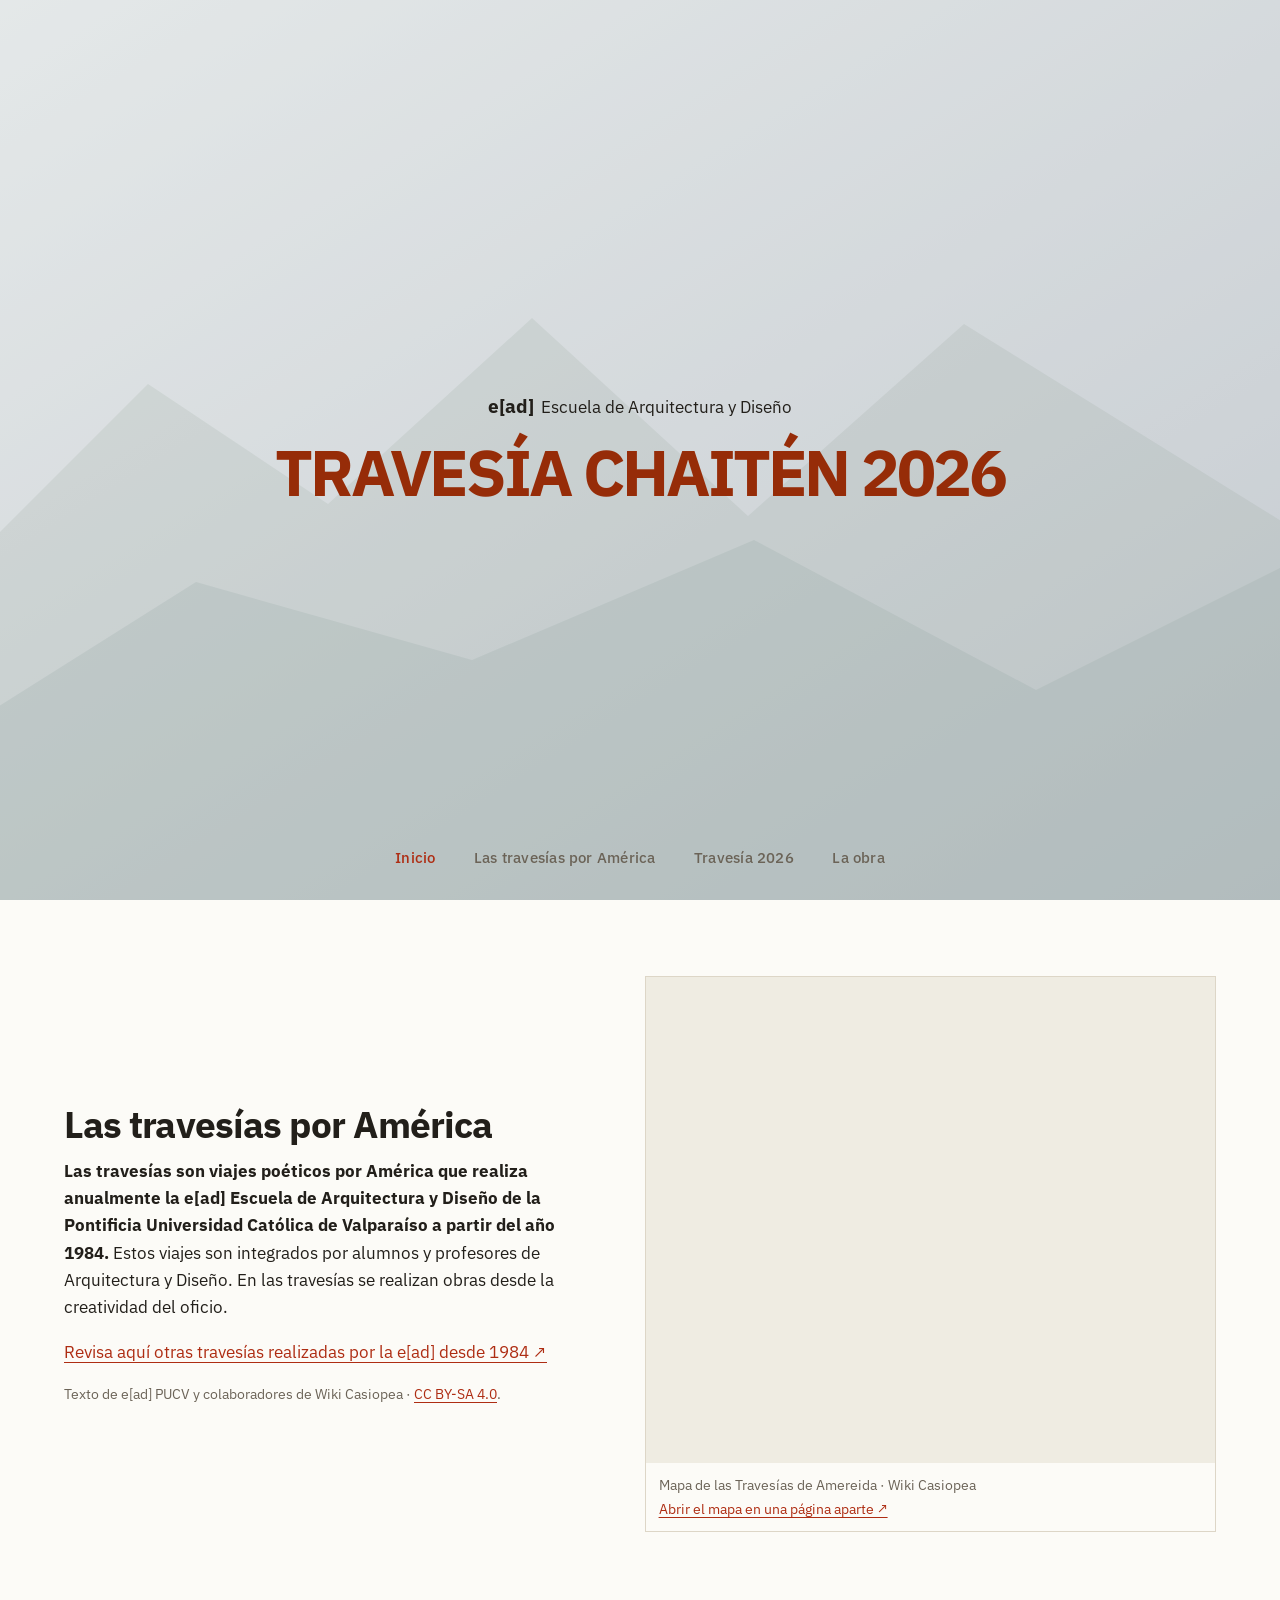
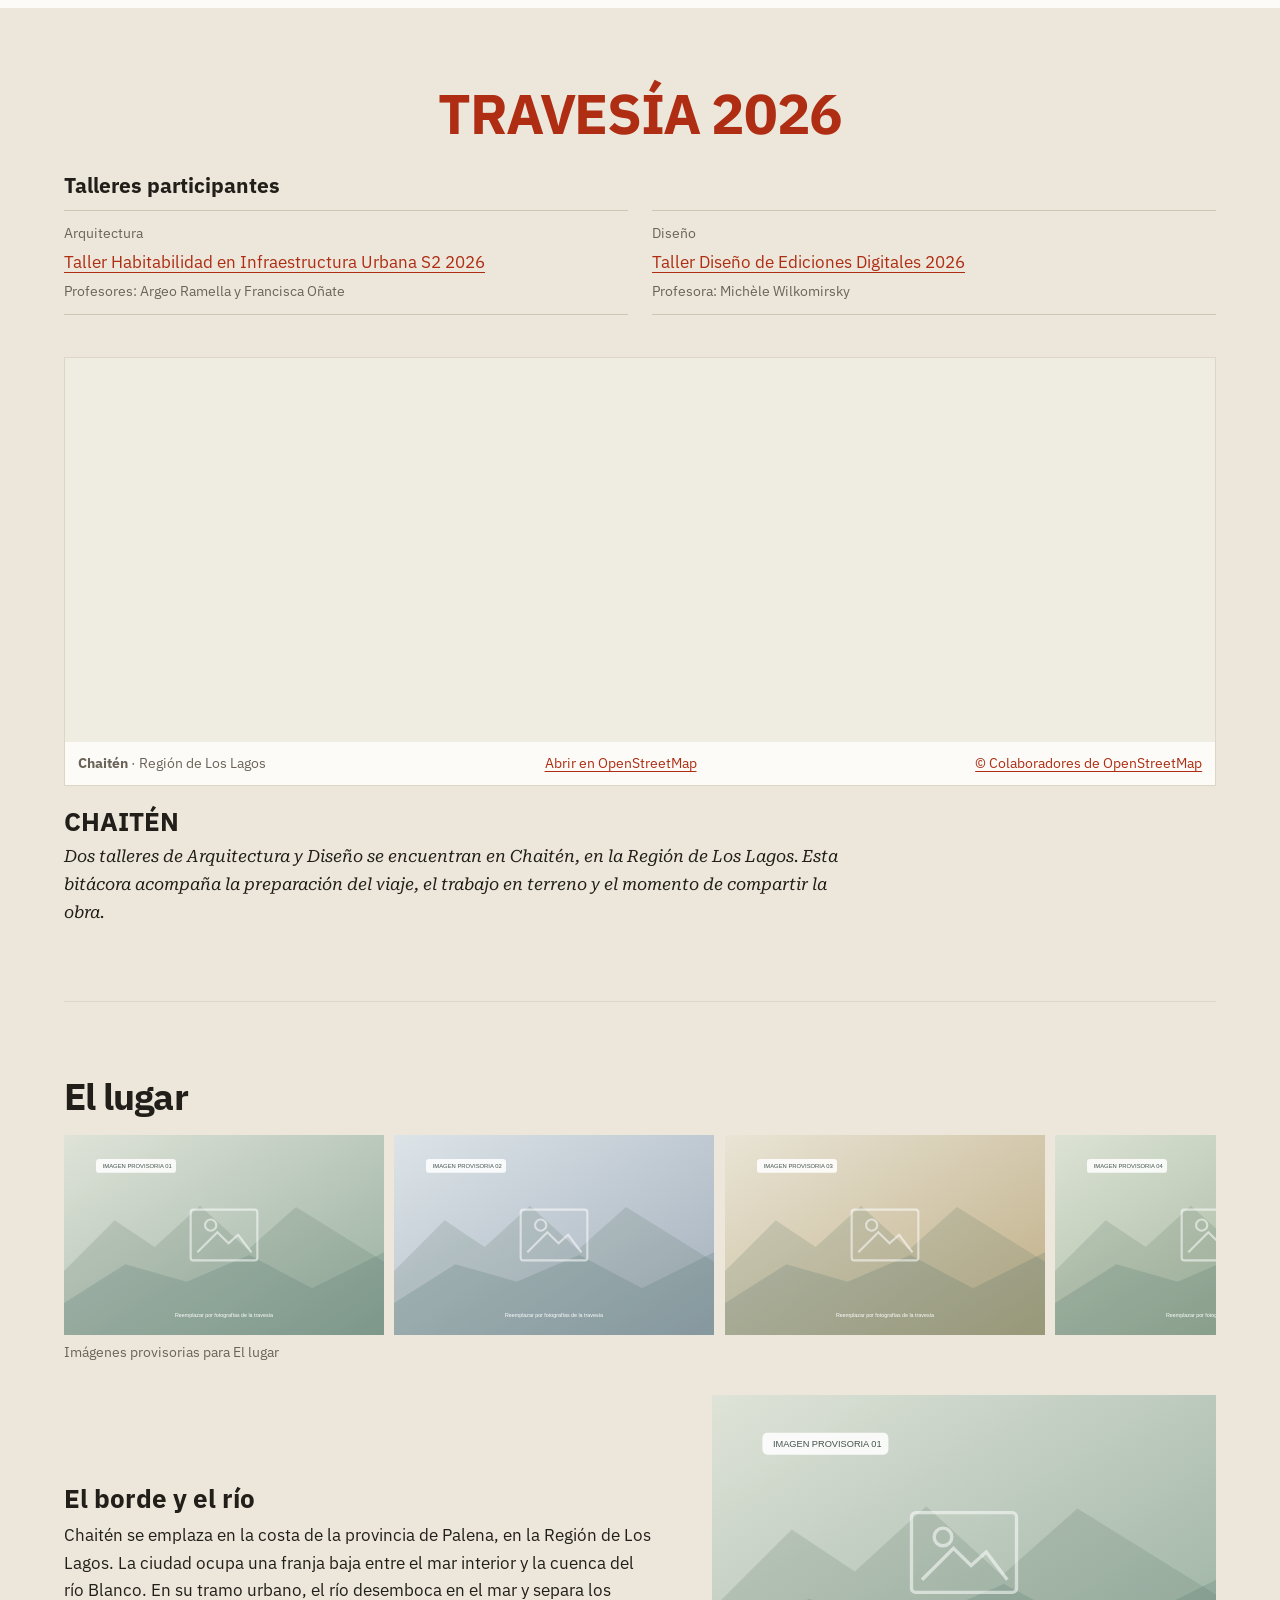
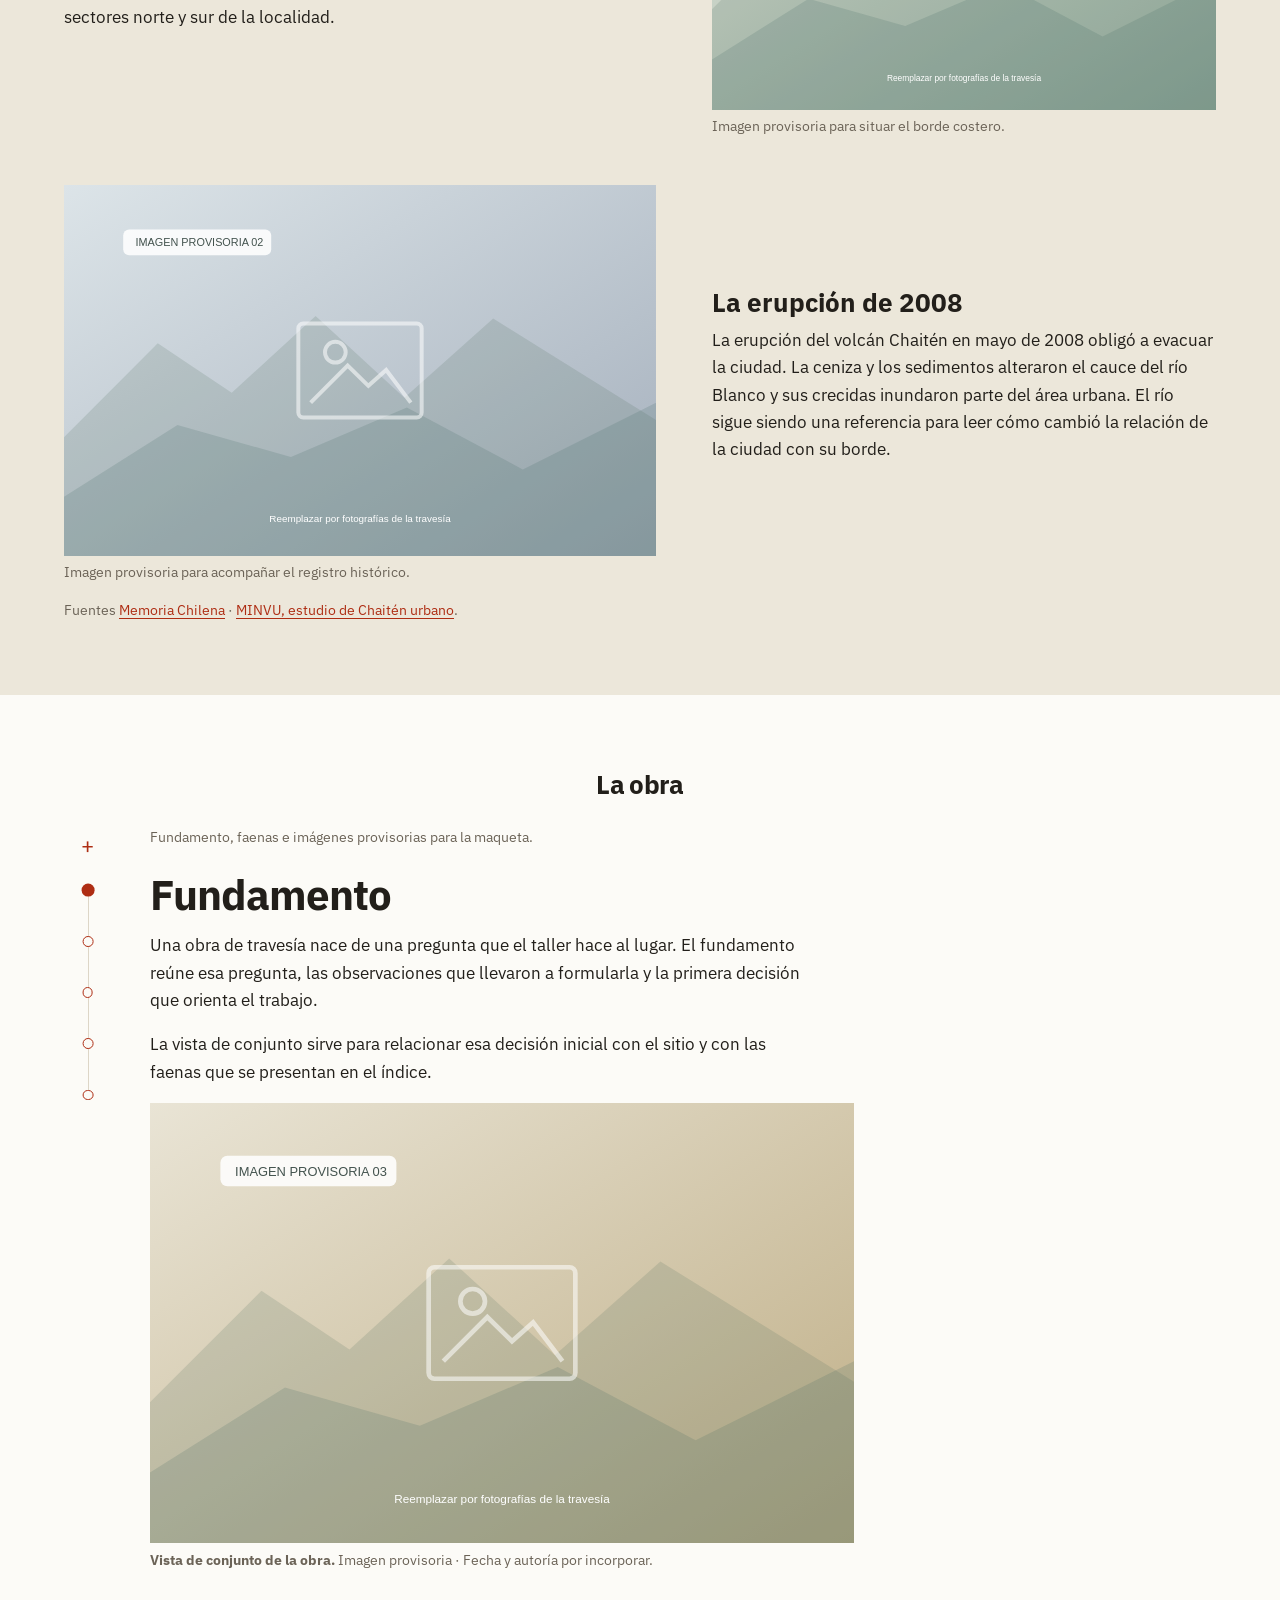
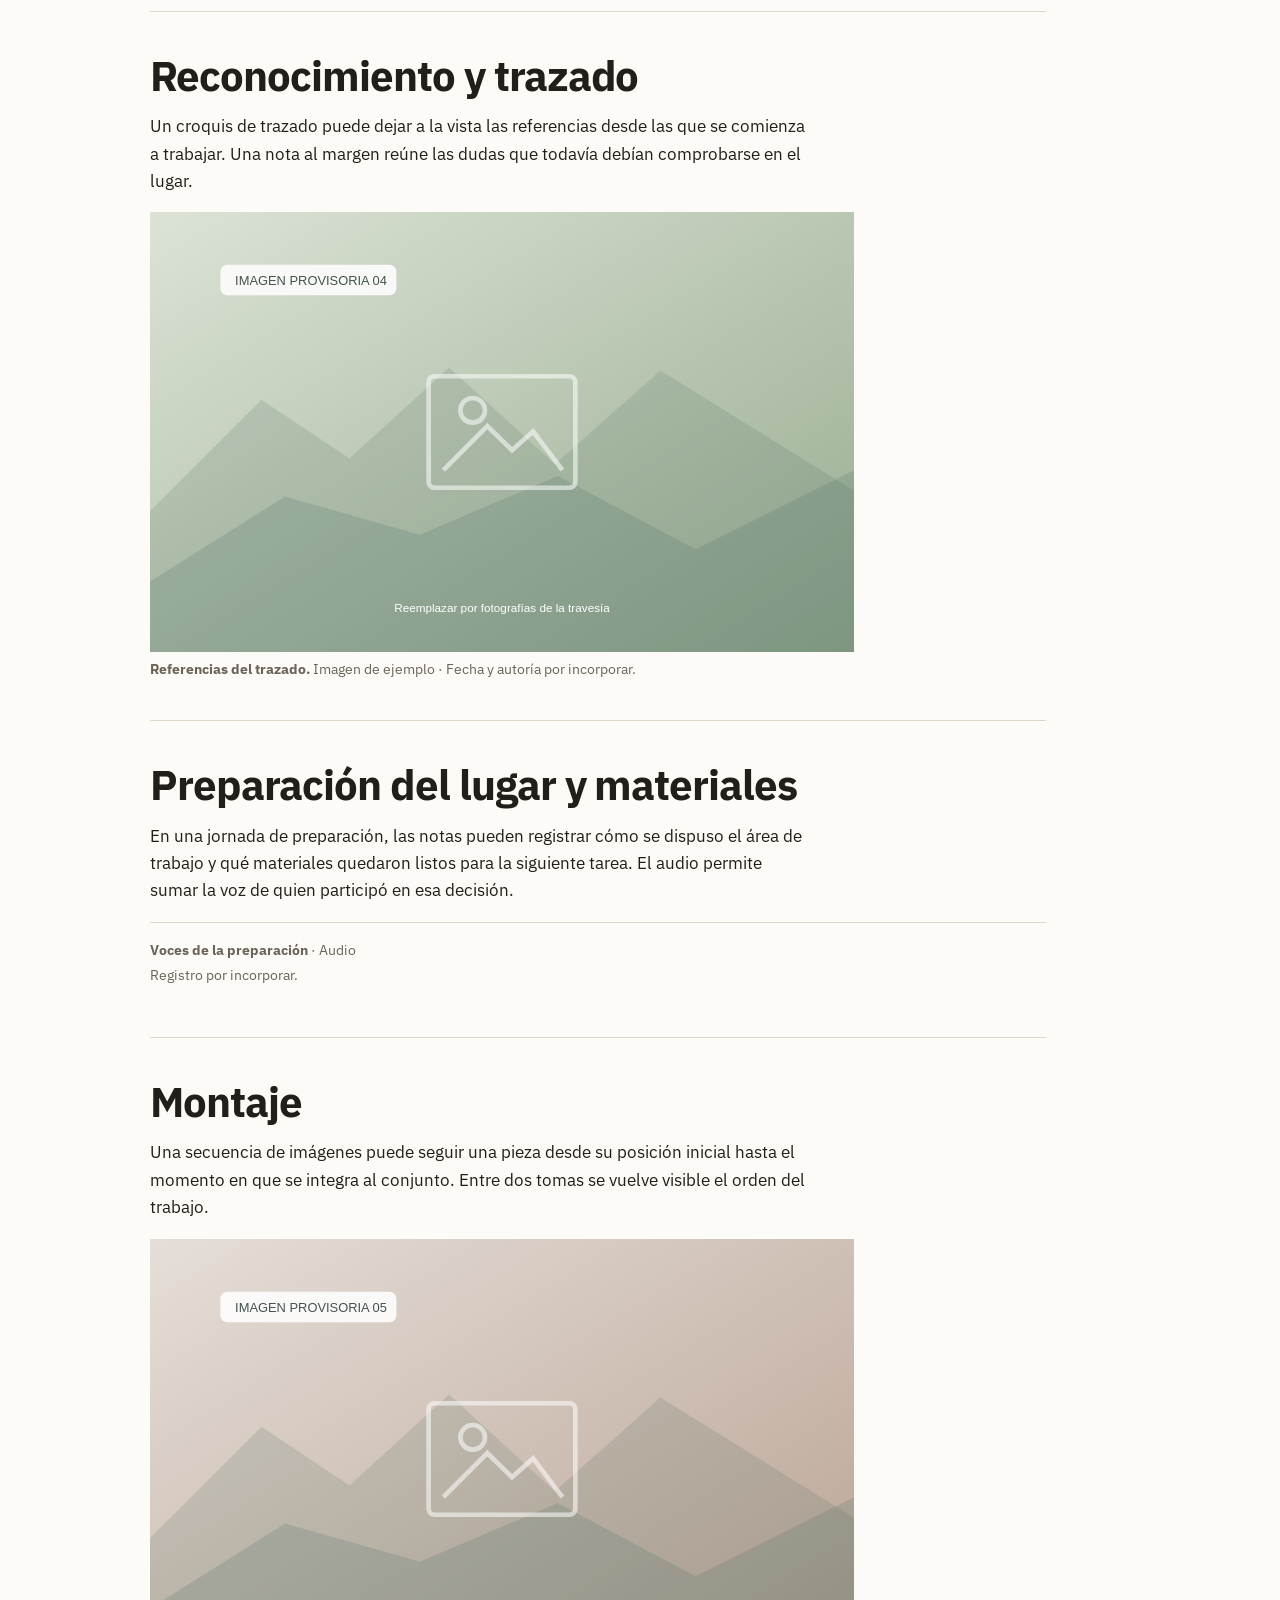
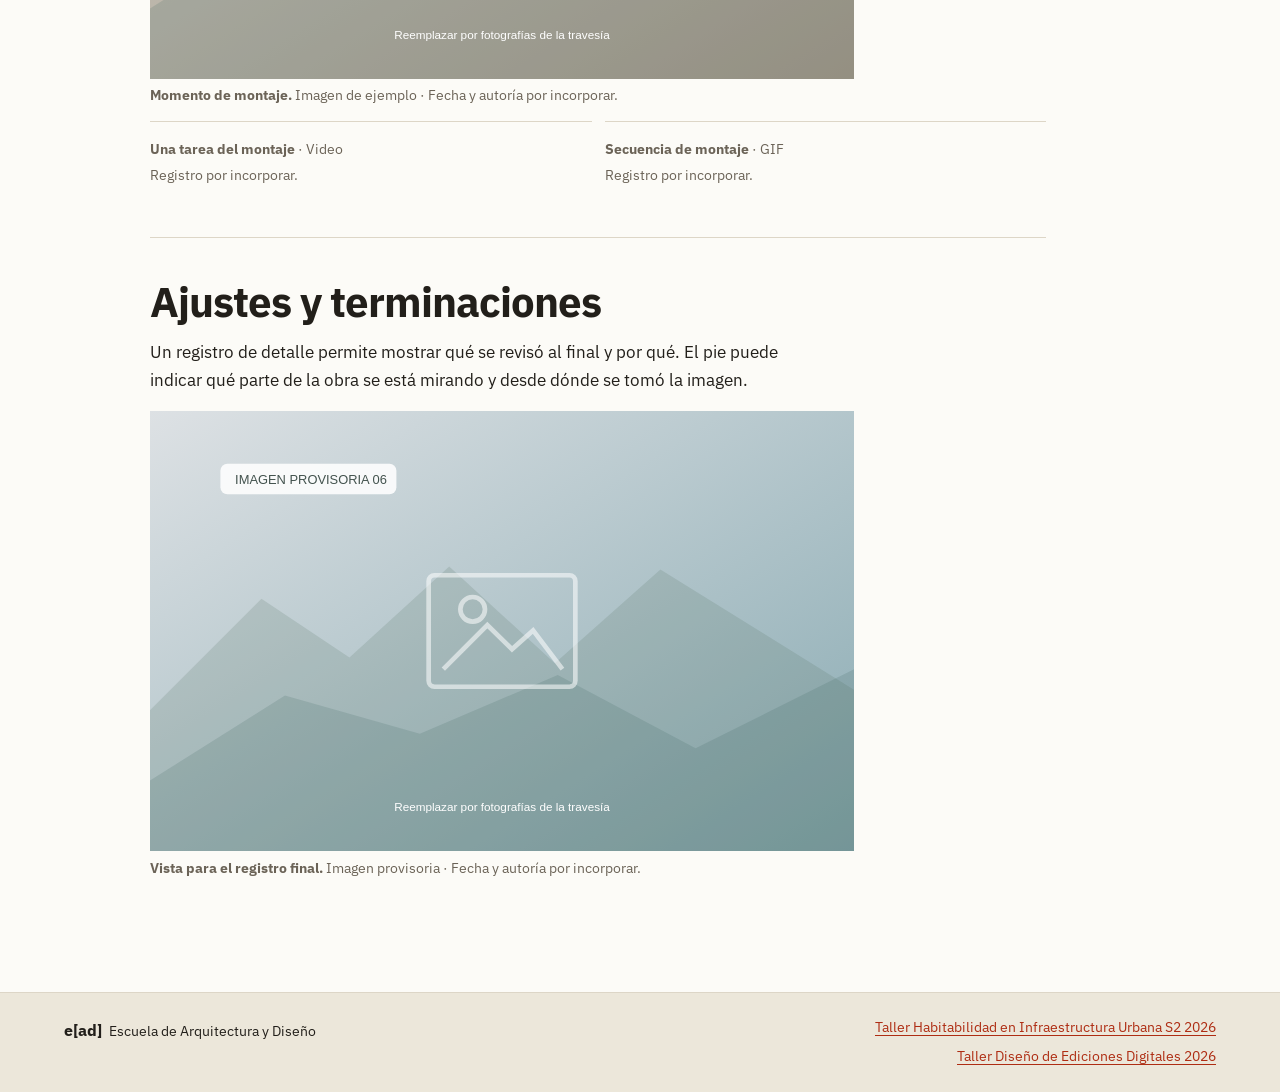
<file: index.html>
<!doctype html>
<html lang="es-CL">
<head>
  <meta charset="utf-8">
  <meta name="viewport" content="width=device-width, initial-scale=1">
  <meta name="theme-color" content="#fcfbf7">
  <meta name="description" content="Bitácora de la Travesía Chaitén 2026 de los talleres de Arquitectura y Diseño de la e[ad] PUCV.">
  <title>TRAVESÍA CHAITÉN 2026</title>
  <link rel="preconnect" href="https://fonts.googleapis.com">
  <link rel="preconnect" href="https://fonts.gstatic.com" crossorigin>
  <link rel="stylesheet" href="https://fonts.googleapis.com/css2?family=IBM+Plex+Sans:wght@400;500;600;700&amp;family=Roboto+Serif:ital,wght@1,400&amp;display=swap">
  <link rel="stylesheet" href="styles.css">
  <script src="recorrido.js" defer></script>
</head>
<body>
<a class="saltar" href="#contenido">Saltar al contenido</a>
<main id="contenido">
  <!-- PORTADA. Cambia el título aquí y las imágenes en .diapositivas. -->
  <section class="portada" id="inicio" aria-labelledby="titulo">
    <div class="diapositivas" aria-hidden="true">
        <img src="assets/portada-1.svg" width="1200" height="750" alt="" class="activa" fetchpriority="high">
        <img src="assets/portada-2.svg" width="1200" height="750" alt="">
        <img src="assets/portada-3.svg" width="1200" height="750" alt="">
        <img src="assets/portada-4.svg" width="1200" height="750" alt="">
        <img src="assets/portada-5.svg" width="1200" height="750" alt="">
        <img src="assets/portada-6.svg" width="1200" height="750" alt="">
    </div>
    <div class="contenedor portada-centro">
      <p class="identidad"><strong>e[ad]</strong> <span>Escuela de Arquitectura y Diseño</span></p>
      <h1 id="titulo">TRAVESÍA CHAITÉN 2026</h1>
    </div>
    <!-- Este único menú pasa del pie de la portada al borde superior al bajar. -->
    <nav class="menu-principal" id="menu-principal" aria-label="Secciones de la página">
      <div class="fondo-menu" aria-hidden="true"></div>
      <div class="menu-enlaces">
        <a href="#inicio">Inicio</a>
        <a href="#travesias-america">Las travesías por América</a>
        <a href="#travesia-2026">Travesía 2026</a>
        <a href="#travesia">La obra</a>
      </div>
    </nav>
  </section>

  <!-- Introducción y mapa histórico alojado por Casiopea. -->
  <section class="contenedor travesias-america" id="travesias-america" aria-labelledby="titulo-travesias-america">
    <div class="prosa">
      <h2 id="titulo-travesias-america">Las travesías por América</h2>
      <p><strong>Las travesías son viajes poéticos por América que realiza anualmente la e[ad] Escuela de Arquitectura y Diseño de la Pontificia Universidad Católica de Valparaíso a partir del año 1984.</strong> Estos viajes son integrados por alumnos y profesores de Arquitectura y Diseño. En las travesías se realizan obras desde la creatividad del oficio.</p>
      <p><a href="https://wiki.ead.pucv.cl/Categor%C3%ADa:Traves%C3%ADa">Revisa aquí otras travesías realizadas por la e[ad] desde 1984 ↗</a></p>
      <p class="fuentes">Texto de e[ad] PUCV y colaboradores de Wiki Casiopea · <a href="https://creativecommons.org/licenses/by-sa/4.0/deed.es">CC BY-SA 4.0</a>.</p>
    </div>
    <figure class="mapa mapa-historico">
      <iframe
        title="Mapa histórico de las Travesías de Amereida con selector de año"
        loading="lazy"
        referrerpolicy="strict-origin-when-cross-origin"
        src="https://herbertspencer.net/travesias-casiopea/"></iframe>
      <figcaption>
        <span>Mapa de las Travesías de Amereida · Wiki Casiopea</span>
        <a href="https://herbertspencer.net/travesias-casiopea/">Abrir el mapa en una página aparte ↗</a>
      </figcaption>
    </figure>
  </section>

  <!-- El fondo crema señala el comienzo del relato específico de Chaitén. -->
  <div class="relato">
    <section class="contenedor chaiten" id="travesia-2026" aria-labelledby="titulo-travesia-2026">
      <h2 class="titulo-travesia" id="titulo-travesia-2026">TRAVESÍA 2026</h2>
      <section class="participan" aria-labelledby="talleres">
        <h3 id="talleres">Talleres participantes</h3>
        <ul class="talleres">
          <li>
            <small>Arquitectura</small>
            <a href="https://wiki.ead.pucv.cl/Taller_Habitabilidad_en_Infraestructura_Urbana_S2_2026">Taller Habitabilidad en Infraestructura Urbana S2 2026</a>
            <small>Profesores: Argeo Ramella y Francisca Oñate</small>
          </li>
          <li>
            <small>Diseño</small>
            <a href="https://wiki.ead.pucv.cl/Taller_Dise%C3%B1o_de_Ediciones_Digitales_2026">Taller Diseño de Ediciones Digitales 2026</a>
            <small>Profesora: Michèle Wilkomirsky</small>
          </li>
        </ul>
      </section>
      <figure class="mapa">
          <iframe
            title="Mapa de Chaitén con un marcador en la plaza de la ciudad"
            loading="lazy"
            src="https://www.openstreetmap.org/export/embed.html?bbox=-72.7700%2C-42.9480%2C-72.6640%2C-42.8850&amp;layer=mapnik&amp;marker=-42.91656%2C-72.70845">
          </iframe>
          <figcaption>
            <span><strong>Chaitén</strong> · Región de Los Lagos</span>
            <a href="https://www.openstreetmap.org/?mlat=-42.91656&amp;mlon=-72.70845#map=13/-42.91656/-72.70845">Abrir en OpenStreetMap</a>
            <a href="https://www.openstreetmap.org/copyright">© Colaboradores de OpenStreetMap</a>
          </figcaption>
        </figure>
      <div class="chaiten-bajada">
        <h3 id="chaiten-2026">CHAITÉN</h3>
        <p class="bajada">Dos talleres de Arquitectura y Diseño se encuentran en Chaitén, en la Región de Los Lagos. Esta bitácora acompaña la preparación del viaje, el trabajo en terreno y el momento de compartir la obra.</p>
      </div>
    </section>

    <!-- EL LUGAR. Edita aquí los textos, las imágenes y el carrusel. -->
    <section class="contenedor lugar" id="lugar" aria-labelledby="titulo-lugar">
      <h2 id="titulo-lugar">El lugar</h2>
      <figure class="galeria-historica" data-galeria-historica>
        <div class="galeria-ventana" role="region" aria-label="Selección de imágenes provisorias para El lugar" tabindex="0">
          <div class="galeria-pista">
            <div class="galeria-grupo">
              <img src="assets/registro-1.svg" width="1200" height="750" alt="" loading="lazy">
              <img src="assets/registro-2.svg" width="1200" height="750" alt="" loading="lazy">
              <img src="assets/registro-3.svg" width="1200" height="750" alt="" loading="lazy">
              <img src="assets/registro-4.svg" width="1200" height="750" alt="" loading="lazy">
              <img src="assets/registro-5.svg" width="1200" height="750" alt="" loading="lazy">
              <img src="assets/registro-6.svg" width="1200" height="750" alt="" loading="lazy">
            </div>
          </div>
        </div>
        <figcaption>Imágenes provisorias para El lugar</figcaption>
      </figure>
      <div class="lugar-filas">
        <div class="lugar-fila">
          <div>
            <h3>El borde y el río</h3>
            <p>Chaitén se emplaza en la costa de la provincia de Palena, en la Región de Los Lagos. La ciudad ocupa una franja baja entre el mar interior y la cuenca del río Blanco. En su tramo urbano, el río desemboca en el mar y separa los sectores norte y sur de la localidad.</p>
          </div>
          <figure>
            <img src="assets/registro-1.svg" width="1200" height="750" alt="" loading="lazy">
            <figcaption>Imagen provisoria para situar el borde costero.</figcaption>
          </figure>
        </div>
        <div class="lugar-fila">
          <div>
            <h3>La erupción de 2008</h3>
            <p>La erupción del volcán Chaitén en mayo de 2008 obligó a evacuar la ciudad. La ceniza y los sedimentos alteraron el cauce del río Blanco y sus crecidas inundaron parte del área urbana. El río sigue siendo una referencia para leer cómo cambió la relación de la ciudad con su borde.</p>
          </div>
          <figure>
            <img src="assets/registro-2.svg" width="1200" height="750" alt="" loading="lazy">
            <figcaption>Imagen provisoria para acompañar el registro histórico.</figcaption>
          </figure>
        </div>
      </div>
      <p class="fuentes">Fuentes <a href="https://www.memoriachilena.gob.cl/602/w3-article-92768.html">Memoria Chilena</a> · <a href="https://documentos.minvu.cl/regionX/seremi/resoluciones_exentas/Documentos/RESOLUCION%20EXENTA%2093%2009.08.2018%20USO%20DE%20SUELOS%20CHAITEN.pdf">MINVU, estudio de Chaitén urbano</a>.</p>
    </section>

  </div>

  <!-- OBRA. Las cinco faenas se leen seguidas; conserva sus id al editar los textos. -->
  <section class="obra" id="travesia" aria-labelledby="titulo-obra">
    <div class="contenedor">
      <h2 id="titulo-obra">La obra</h2>
      <div class="obra-layout">
        <!-- Índice fijo al lado del contenido. Hover, teclado o toque abren los títulos. -->
        <aside class="riel-faenas">
          <nav class="indice-vertical" aria-label="Faenas de la obra">
            <button class="indice-control" type="button" aria-label="Mostrar títulos de las faenas" aria-expanded="false" aria-controls="lista-faenas" hidden>
              <span aria-hidden="true">+</span>
            </button>
            <ol class="lista-faenas" id="lista-faenas">
              <li><a href="#faena-fundamento" aria-label="Fundamento"><span>Fundamento</span></a></li>
              <li><a href="#faena-trazado" aria-label="Reconocimiento y trazado"><span>Reconocimiento y trazado</span></a></li>
              <li><a href="#faena-preparacion" aria-label="Preparación del lugar y materiales"><span>Preparación del lugar y materiales</span></a></li>
              <li><a href="#faena-montaje" aria-label="Montaje"><span>Montaje</span></a></li>
              <li><a href="#faena-ajustes" aria-label="Ajustes y terminaciones"><span>Ajustes y terminaciones</span></a></li>
            </ol>
          </nav>
        </aside>
        <div class="faenas">
          <p class="aviso">Fundamento, faenas e imágenes provisorias para la maqueta.</p>

          <article class="faena" id="faena-fundamento" data-faena aria-labelledby="titulo-fundamento">
            <h3 id="titulo-fundamento">Fundamento</h3>
            <p>Una obra de travesía nace de una pregunta que el taller hace al lugar. El fundamento reúne esa pregunta, las observaciones que llevaron a formularla y la primera decisión que orienta el trabajo.</p>
            <p>La vista de conjunto sirve para relacionar esa decisión inicial con el sitio y con las faenas que se presentan en el índice.</p>
            <figure>
              <img src="assets/registro-3.svg" width="1200" height="750" alt="" loading="lazy">
              <figcaption><strong>Vista de conjunto de la obra.</strong> Imagen provisoria · Fecha y autoría por incorporar.</figcaption>
            </figure>
          </article>

          <article class="faena" id="faena-trazado" data-faena aria-labelledby="titulo-trazado">
            <h3 id="titulo-trazado">Reconocimiento y trazado</h3>
            <p>Un croquis de trazado puede dejar a la vista las referencias desde las que se comienza a trabajar. Una nota al margen reúne las dudas que todavía debían comprobarse en el lugar.</p>
            <figure>
              <img src="assets/registro-4.svg" width="1200" height="750" alt="" loading="lazy">
              <figcaption><strong>Referencias del trazado.</strong> Imagen de ejemplo · Fecha y autoría por incorporar.</figcaption>
            </figure>
          </article>

          <article class="faena" id="faena-preparacion" data-faena aria-labelledby="titulo-preparacion">
            <h3 id="titulo-preparacion">Preparación del lugar y materiales</h3>
            <p>En una jornada de preparación, las notas pueden registrar cómo se dispuso el área de trabajo y qué materiales quedaron listos para la siguiente tarea. El audio permite sumar la voz de quien participó en esa decisión.</p>
            <figure class="registro"><figcaption><strong>Voces de la preparación</strong> · Audio</figcaption><p>Registro por incorporar.</p></figure>
          </article>

          <article class="faena" id="faena-montaje" data-faena aria-labelledby="titulo-montaje">
            <h3 id="titulo-montaje">Montaje</h3>
            <p>Una secuencia de imágenes puede seguir una pieza desde su posición inicial hasta el momento en que se integra al conjunto. Entre dos tomas se vuelve visible el orden del trabajo.</p>
            <figure>
              <img src="assets/registro-5.svg" width="1200" height="750" alt="" loading="lazy">
              <figcaption><strong>Momento de montaje.</strong> Imagen de ejemplo · Fecha y autoría por incorporar.</figcaption>
            </figure>
            <div class="registros">
              <figure><figcaption><strong>Una tarea del montaje</strong> · Video</figcaption><p>Registro por incorporar.</p></figure>
              <figure><figcaption><strong>Secuencia de montaje</strong> · GIF</figcaption><p>Registro por incorporar.</p></figure>
            </div>
          </article>

          <article class="faena" id="faena-ajustes" data-faena aria-labelledby="titulo-ajustes">
            <h3 id="titulo-ajustes">Ajustes y terminaciones</h3>
            <p>Un registro de detalle permite mostrar qué se revisó al final y por qué. El pie puede indicar qué parte de la obra se está mirando y desde dónde se tomó la imagen.</p>
            <figure>
              <img src="assets/registro-6.svg" width="1200" height="750" alt="" loading="lazy">
              <figcaption><strong>Vista para el registro final.</strong> Imagen provisoria · Fecha y autoría por incorporar.</figcaption>
            </figure>
          </article>
        </div>
      </div>
    </div>
  </section>
</main>

<!-- PIE. Mantén aquí los nombres y los enlaces de los dos talleres. -->
<footer class="pie">
  <div class="contenedor pie-fila">
    <p class="identidad"><strong>e[ad]</strong> <span>Escuela de Arquitectura y Diseño</span></p>
    <nav class="pie-talleres" aria-label="Talleres participantes">
      <a href="https://wiki.ead.pucv.cl/Taller_Habitabilidad_en_Infraestructura_Urbana_S2_2026">Taller Habitabilidad en Infraestructura Urbana S2 2026</a>
      <a href="https://wiki.ead.pucv.cl/Taller_Dise%C3%B1o_de_Ediciones_Digitales_2026">Taller Diseño de Ediciones Digitales 2026</a>
    </nav>
  </div>
</footer>
</body>
</html>
</file>
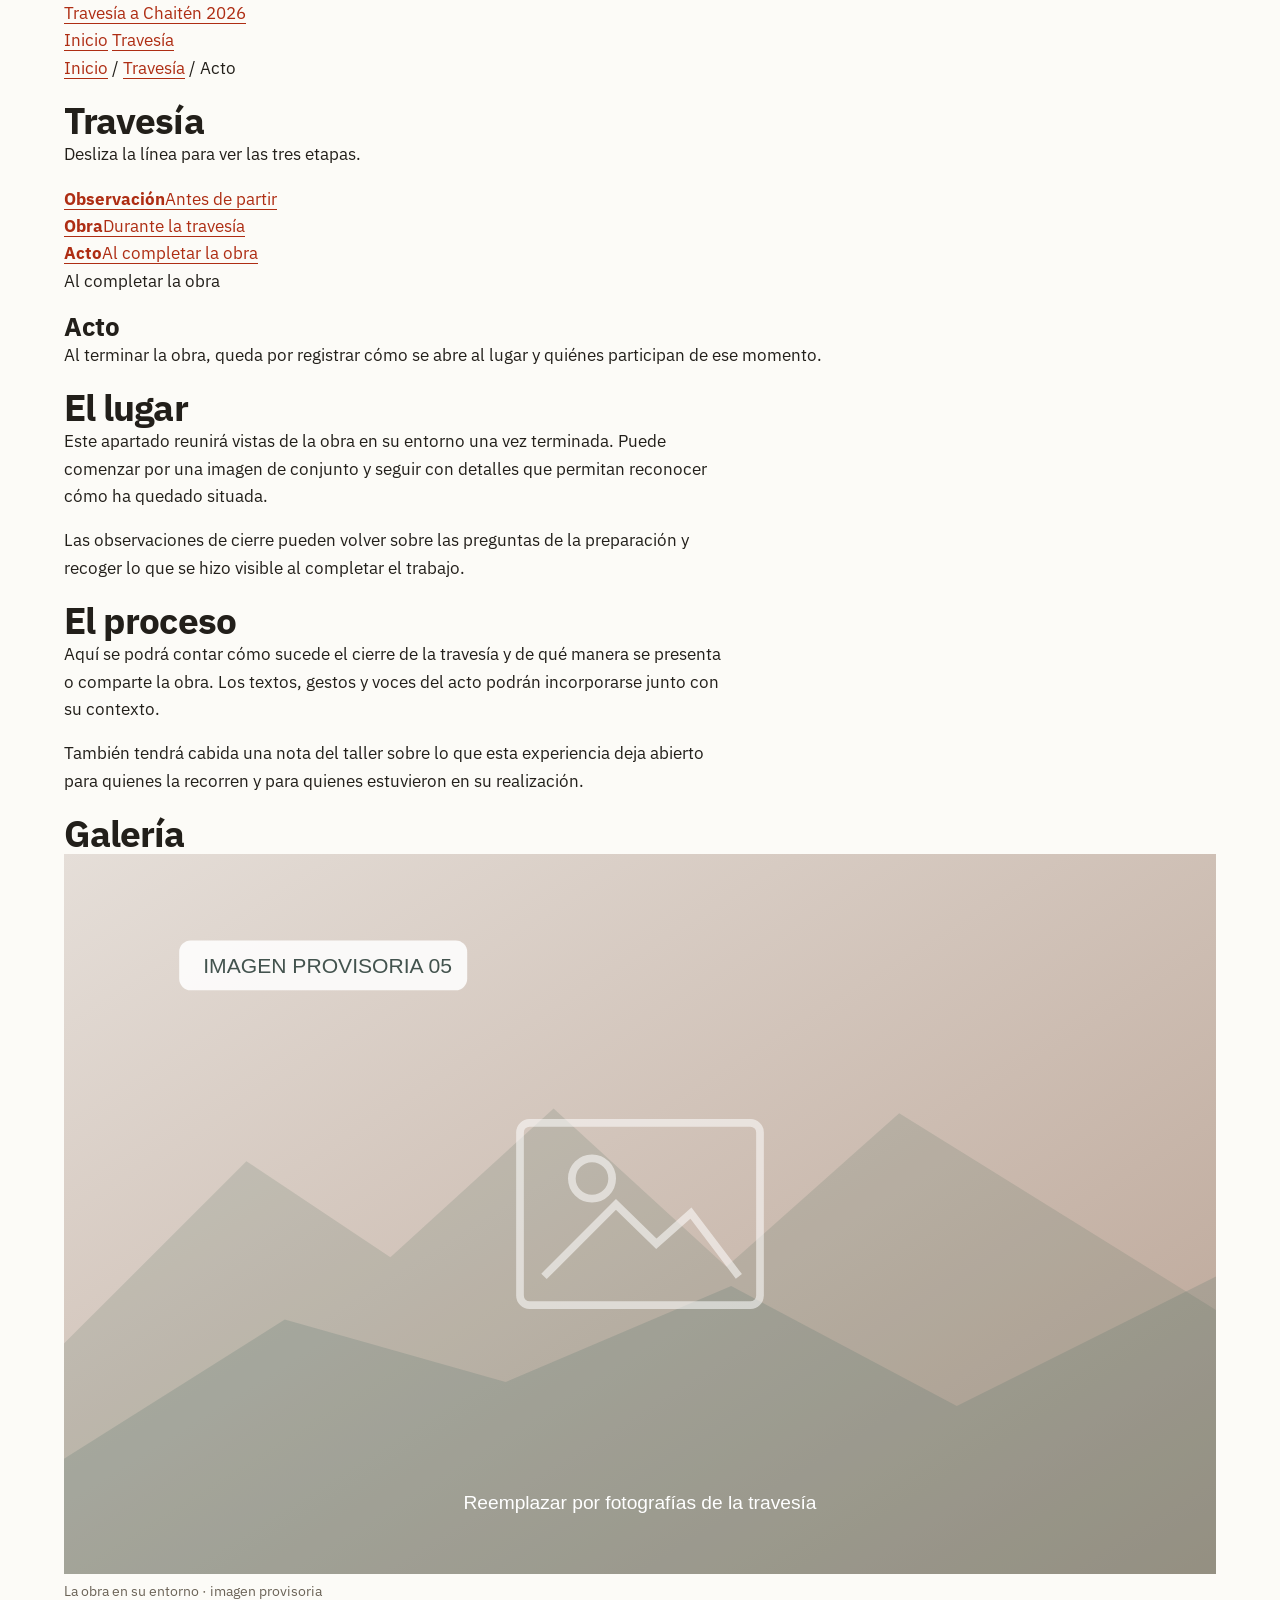
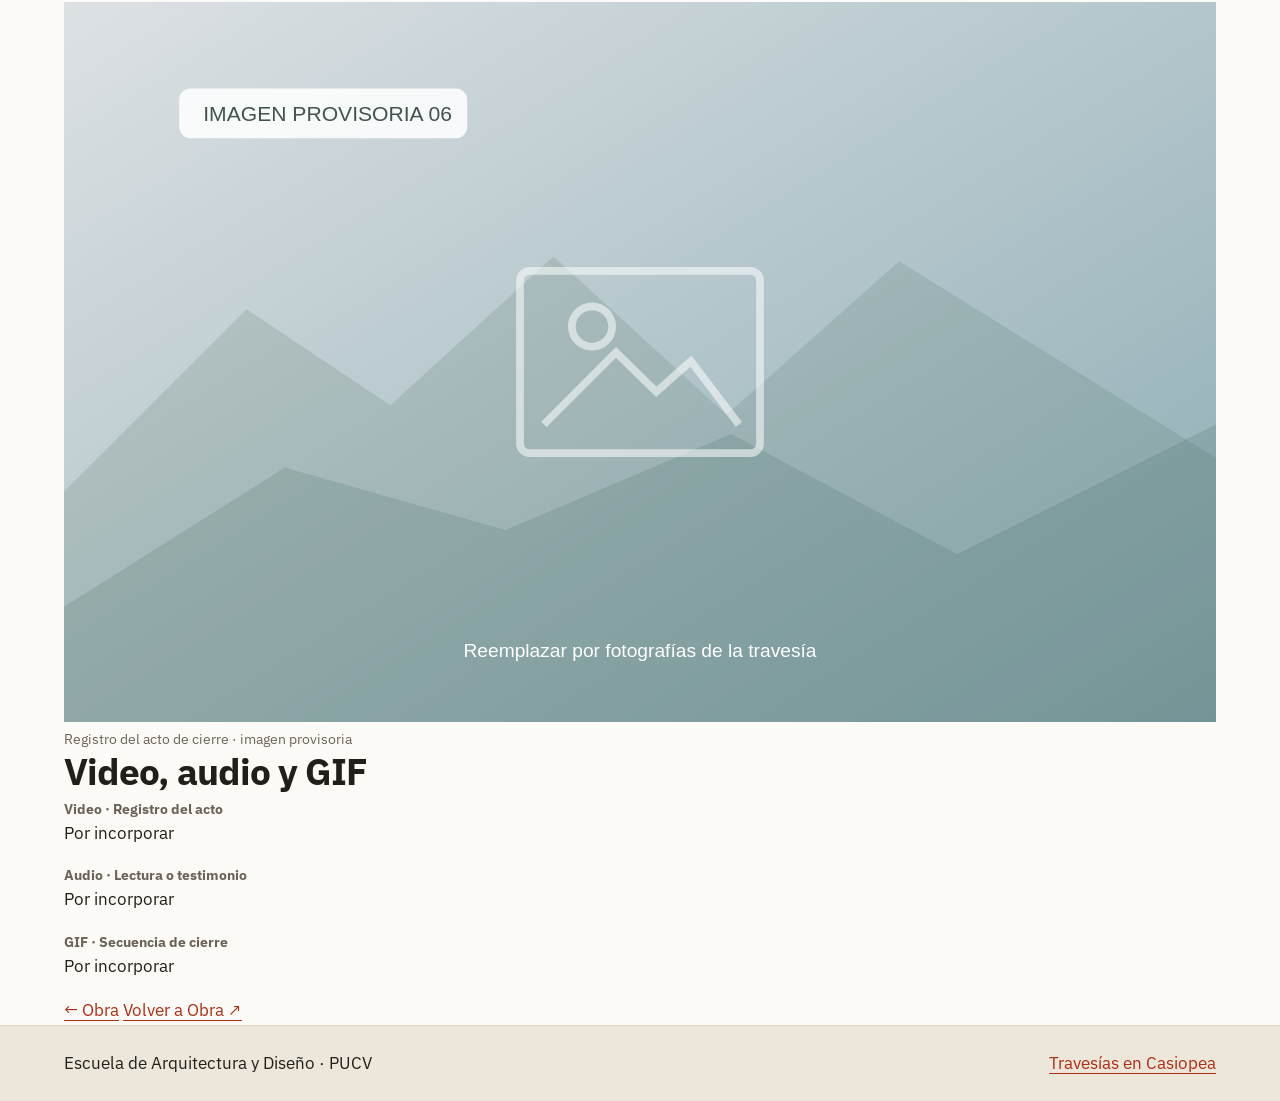
<file: acto.html>
<!doctype html>
<html lang="es-CL">
<head>
  <meta charset="utf-8">
  <meta name="viewport" content="width=device-width, initial-scale=1">
  <meta name="theme-color" content="#fcfbf7">
  <meta name="description" content="Bitácora de la Travesía a Chaitén 2026 de los talleres de Arquitectura y Diseño de la e[ad] PUCV.">
  <title>Acto · Travesía a Chaitén 2026</title>
  <link rel="preconnect" href="https://fonts.googleapis.com">
  <link rel="preconnect" href="https://fonts.gstatic.com" crossorigin>
  <link rel="stylesheet" href="https://fonts.googleapis.com/css2?family=IBM+Plex+Sans:wght@400;500;600;700&amp;family=Roboto+Serif:ital,wght@1,400&amp;display=swap">
  <link rel="stylesheet" href="styles.css">
  <script src="recorrido.js" defer></script>
</head>
<body>
<a class="saltar" href="#contenido">Saltar al contenido</a>
<header class="cabecera">
  <div class="contenedor cabecera-fila">
    <a class="marca" href="index.html">Travesía a Chaitén 2026</a>
    <nav class="menu" aria-label="Navegación principal">
      <a href="index.html">Inicio</a>
      <a href="obra.html">Travesía</a>
    </nav>
  </div>
</header>
<main id="contenido" class="contenedor">
  <p class="migas"><a href="index.html">Inicio</a> / <a href="obra.html">Travesía</a> / Acto</p>
  <nav class="indice" aria-labelledby="indice-travesia">
    <h2 id="indice-travesia">Travesía</h2>
    <p class="ayuda" id="ayuda-indice">Desliza la línea para ver las tres etapas.</p>
    <div class="desplazable" role="region" tabindex="0" aria-label="Línea de tiempo de la travesía" aria-describedby="ayuda-indice">
      <ol class="timeline">
          <li><a href="observacion.html"><strong>Observación</strong><span>Antes de partir</span></a></li>
          <li><a href="obra.html" class="eje"><strong>Obra</strong><span>Durante la travesía</span></a></li>
          <li><a href="acto.html" aria-current="page"><strong>Acto</strong><span>Al completar la obra</span></a></li>
      </ol>
    </div>
  </nav>
  <article class="etapa">
    <header class="etapa-cabecera">
      <p class="rotulo">Al completar la obra</p>
      <h1 class="titulo-etapa">Acto</h1>
      <p class="bajada">Al terminar la obra, queda por registrar cómo se abre al lugar y quiénes participan de ese momento.</p>
    </header>
    <div class="cuerpo-etapa">
      <section id="lugar">
        <h2>El lugar</h2>
        <div class="prosa">
          <p>Este apartado reunirá vistas de la obra en su entorno una vez terminada. Puede comenzar por una imagen de conjunto y seguir con detalles que permitan reconocer cómo ha quedado situada.</p>
          <p>Las observaciones de cierre pueden volver sobre las preguntas de la preparación y recoger lo que se hizo visible al completar el trabajo.</p>
        </div>
      </section>

      <section id="proceso">
        <h2>El proceso</h2>
        <div class="prosa">
          <p>Aquí se podrá contar cómo sucede el cierre de la travesía y de qué manera se presenta o comparte la obra. Los textos, gestos y voces del acto podrán incorporarse junto con su contexto.</p>
          <p>También tendrá cabida una nota del taller sobre lo que esta experiencia deja abierto para quienes la recorren y para quienes estuvieron en su realización.</p>
        </div>
      </section>

      <section id="galeria">
        <h2>Galería</h2>
        <div class="galeria">
          <figure>
            <img src="assets/registro-5.svg" width="1200" height="750" loading="lazy" alt="">
            <figcaption>La obra en su entorno · imagen provisoria</figcaption>
          </figure>
          <figure>
            <img src="assets/registro-6.svg" width="1200" height="750" loading="lazy" alt="">
            <figcaption>Registro del acto de cierre · imagen provisoria</figcaption>
          </figure>
        </div>
      </section>

      <section id="multimedia">
        <h2>Video, audio y GIF</h2>
        <div class="multimedia">
          <figure>
            <!-- Sustituye este párrafo por un video, un audio o un GIF. Ejemplos en LEEME.md. -->
            <figcaption><strong>Video · Registro del acto</strong></figcaption>
            <p>Por incorporar</p>
          </figure>
          <figure>
            <!-- Sustituye este párrafo por un video, un audio o un GIF. Ejemplos en LEEME.md. -->
            <figcaption><strong>Audio · Lectura o testimonio</strong></figcaption>
            <p>Por incorporar</p>
          </figure>
          <figure>
            <!-- Sustituye este párrafo por un video, un audio o un GIF. Ejemplos en LEEME.md. -->
            <figcaption><strong>GIF · Secuencia de cierre</strong></figcaption>
            <p>Por incorporar</p>
          </figure>
        </div>
      </section>
    </div>
    <nav class="paso" aria-label="Continuar la lectura">
      <a href="obra.html">← Obra</a>
      <a href="obra.html">Volver a Obra ↗</a>
    </nav>
  </article>
</main>
<footer class="pie">
  <div class="contenedor pie-fila">
    <span>Escuela de Arquitectura y Diseño · PUCV</span>
    <a href="https://wiki.ead.pucv.cl/Categor%C3%ADa:Traves%C3%ADa">Travesías en Casiopea</a>
  </div>
</footer>
</body>
</html>
</file>
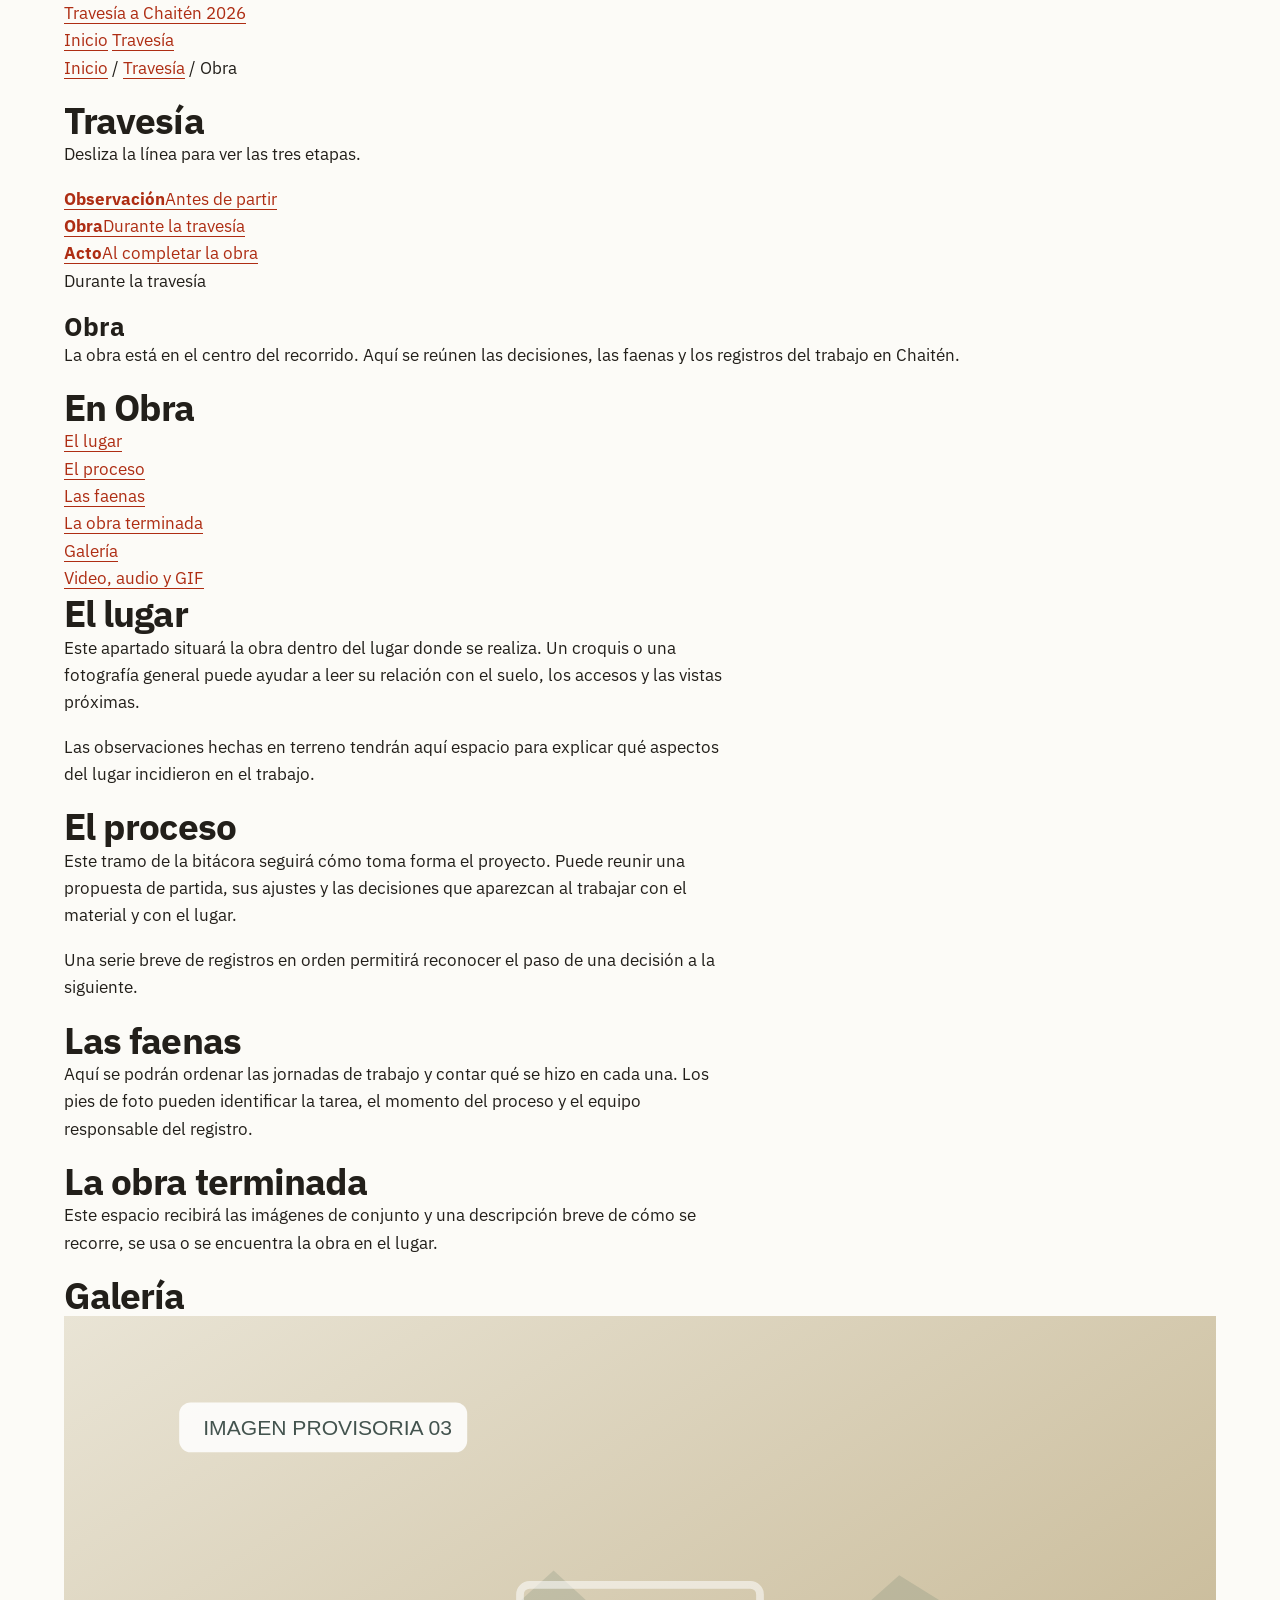
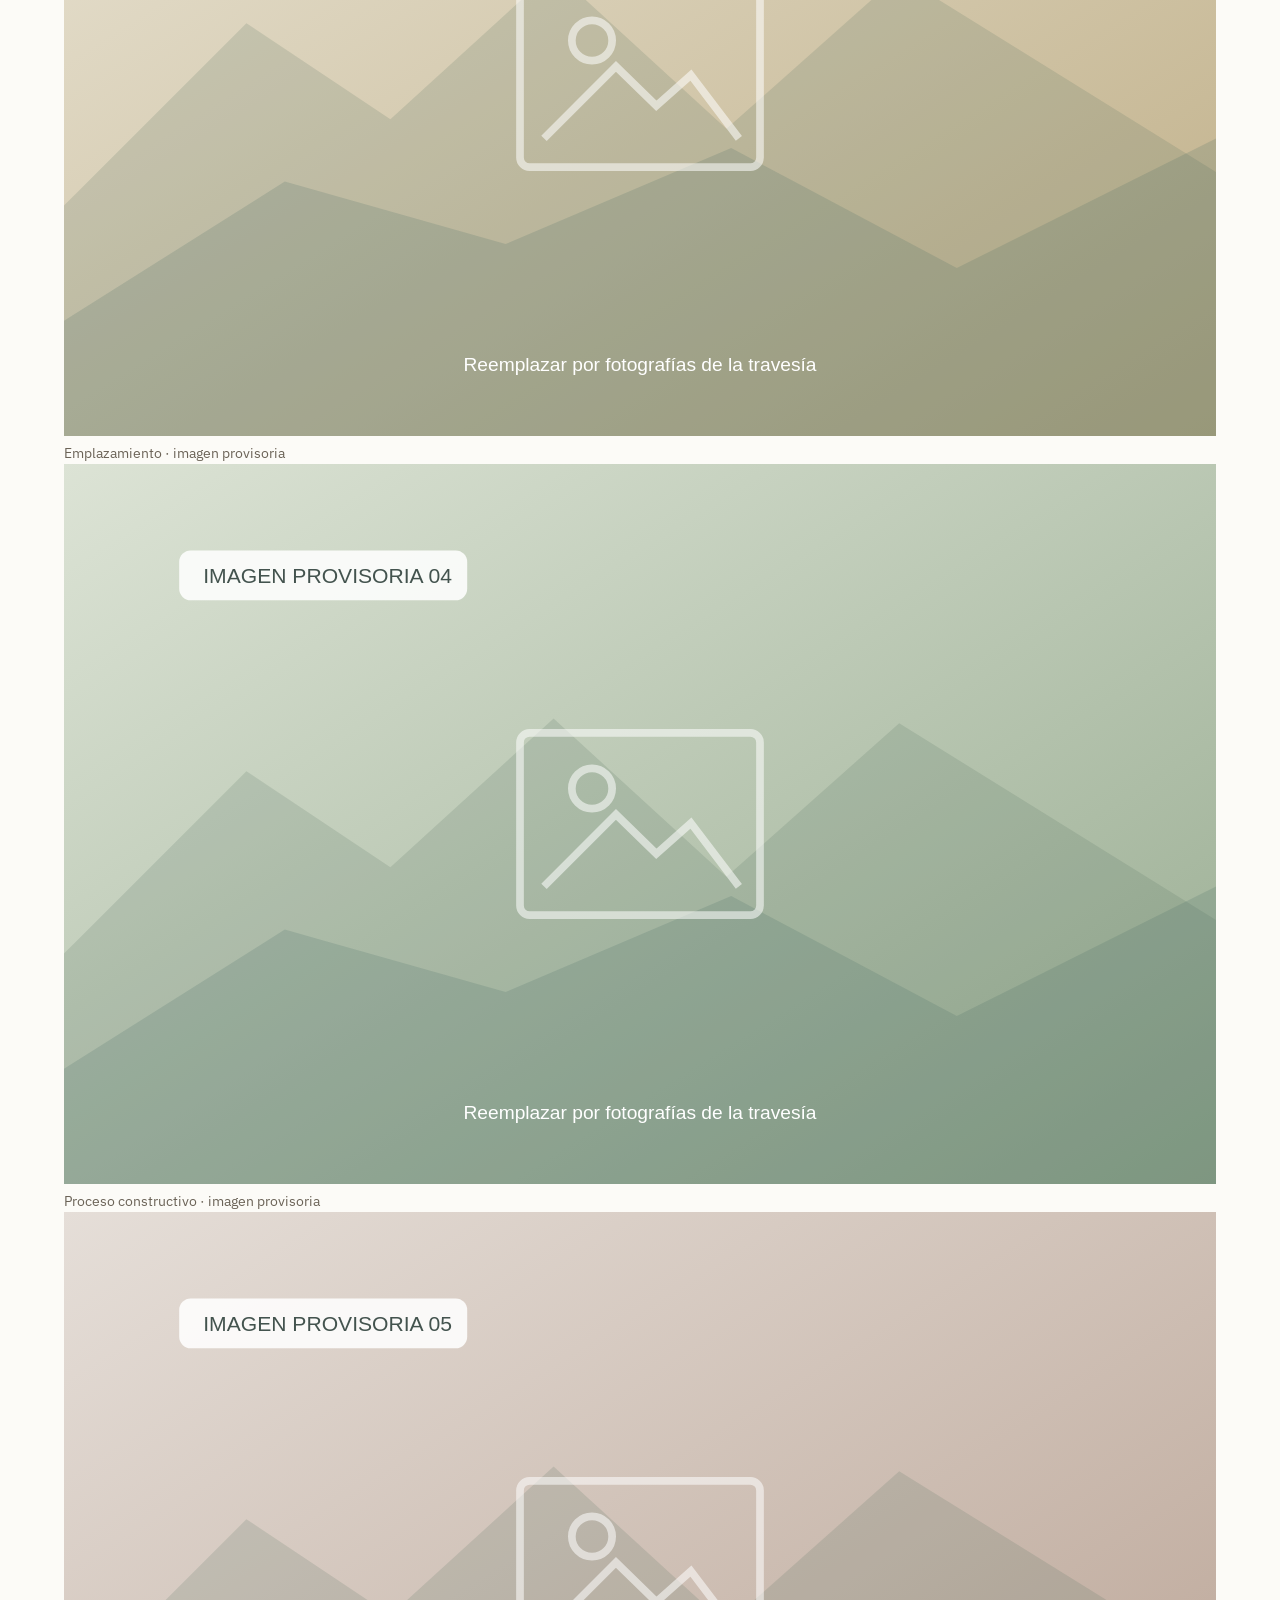
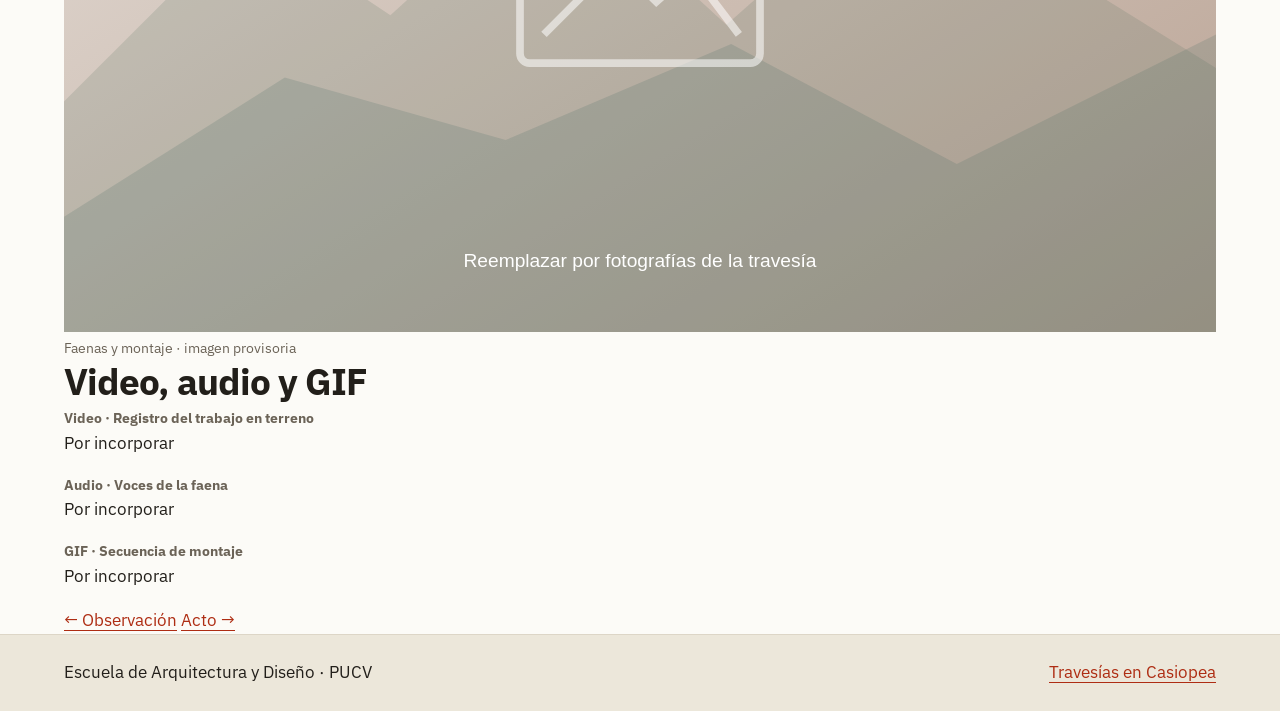
<file: obra.html>
<!doctype html>
<html lang="es-CL">
<head>
  <meta charset="utf-8">
  <meta name="viewport" content="width=device-width, initial-scale=1">
  <meta name="theme-color" content="#fcfbf7">
  <meta name="description" content="Bitácora de la Travesía a Chaitén 2026 de los talleres de Arquitectura y Diseño de la e[ad] PUCV.">
  <title>Obra · Travesía a Chaitén 2026</title>
  <link rel="preconnect" href="https://fonts.googleapis.com">
  <link rel="preconnect" href="https://fonts.gstatic.com" crossorigin>
  <link rel="stylesheet" href="https://fonts.googleapis.com/css2?family=IBM+Plex+Sans:wght@400;500;600;700&amp;family=Roboto+Serif:ital,wght@1,400&amp;display=swap">
  <link rel="stylesheet" href="styles.css">
  <script src="recorrido.js" defer></script>
</head>
<body>
<a class="saltar" href="#contenido">Saltar al contenido</a>
<header class="cabecera">
  <div class="contenedor cabecera-fila">
    <a class="marca" href="index.html">Travesía a Chaitén 2026</a>
    <nav class="menu" aria-label="Navegación principal">
      <a href="index.html">Inicio</a>
      <a href="obra.html">Travesía</a>
    </nav>
  </div>
</header>
<main id="contenido" class="contenedor">
  <p class="migas"><a href="index.html">Inicio</a> / <a href="obra.html">Travesía</a> / Obra</p>
  <nav class="indice" aria-labelledby="indice-travesia">
    <h2 id="indice-travesia">Travesía</h2>
    <p class="ayuda" id="ayuda-indice">Desliza la línea para ver las tres etapas.</p>
    <div class="desplazable" role="region" tabindex="0" aria-label="Línea de tiempo de la travesía" aria-describedby="ayuda-indice">
      <ol class="timeline">
          <li><a href="observacion.html"><strong>Observación</strong><span>Antes de partir</span></a></li>
          <li><a href="obra.html" class="eje" aria-current="page"><strong>Obra</strong><span>Durante la travesía</span></a></li>
          <li><a href="acto.html"><strong>Acto</strong><span>Al completar la obra</span></a></li>
      </ol>
    </div>
  </nav>
  <article class="etapa">
    <header class="etapa-cabecera">
      <p class="rotulo">Durante la travesía</p>
      <h1 class="titulo-etapa">Obra</h1>
      <p class="bajada">La obra está en el centro del recorrido. Aquí se reúnen las decisiones, las faenas y los registros del trabajo en Chaitén.</p>
    </header>
    <div class="con-indice">
      <nav class="subindice" aria-labelledby="indice-obra">
        <h2 id="indice-obra">En Obra</h2>
        <ul>
          <li><a href="#lugar">El lugar</a></li>
          <li><a href="#proceso">El proceso</a></li>
          <li><a href="#faenas">Las faenas</a></li>
          <li><a href="#resultado">La obra terminada</a></li>
          <li><a href="#galeria">Galería</a></li>
          <li><a href="#multimedia">Video, audio y GIF</a></li>
        </ul>
      </nav>
      <div class="cuerpo-etapa">
        <section id="lugar">
          <h2>El lugar</h2>
          <div class="prosa">
            <p>Este apartado situará la obra dentro del lugar donde se realiza. Un croquis o una fotografía general puede ayudar a leer su relación con el suelo, los accesos y las vistas próximas.</p>
            <p>Las observaciones hechas en terreno tendrán aquí espacio para explicar qué aspectos del lugar incidieron en el trabajo.</p>
          </div>
        </section>

        <section id="proceso">
          <h2>El proceso</h2>
          <div class="prosa">
            <p>Este tramo de la bitácora seguirá cómo toma forma el proyecto. Puede reunir una propuesta de partida, sus ajustes y las decisiones que aparezcan al trabajar con el material y con el lugar.</p>
            <p>Una serie breve de registros en orden permitirá reconocer el paso de una decisión a la siguiente.</p>
          </div>
        </section>

        <section id="faenas">
          <h2>Las faenas</h2>
          <div class="prosa">
            <p>Aquí se podrán ordenar las jornadas de trabajo y contar qué se hizo en cada una. Los pies de foto pueden identificar la tarea, el momento del proceso y el equipo responsable del registro.</p>
          </div>
        </section>

        <section id="resultado">
          <h2>La obra terminada</h2>
          <div class="prosa">
            <p>Este espacio recibirá las imágenes de conjunto y una descripción breve de cómo se recorre, se usa o se encuentra la obra en el lugar.</p>
          </div>
        </section>

        <section id="galeria">
          <h2>Galería</h2>
          <div class="galeria">
            <figure>
              <img src="assets/registro-3.svg" width="1200" height="750" loading="lazy" alt="">
              <figcaption>Emplazamiento · imagen provisoria</figcaption>
            </figure>
            <figure>
              <img src="assets/registro-4.svg" width="1200" height="750" loading="lazy" alt="">
              <figcaption>Proceso constructivo · imagen provisoria</figcaption>
            </figure>
            <figure>
              <img src="assets/registro-5.svg" width="1200" height="750" loading="lazy" alt="">
              <figcaption>Faenas y montaje · imagen provisoria</figcaption>
            </figure>
          </div>
        </section>

        <section id="multimedia">
          <h2>Video, audio y GIF</h2>
          <div class="multimedia">
            <figure>
              <!-- Sustituye este párrafo por un video, un audio o un GIF. Ejemplos en LEEME.md. -->
              <figcaption><strong>Video · Registro del trabajo en terreno</strong></figcaption>
              <p>Por incorporar</p>
            </figure>
            <figure>
              <!-- Sustituye este párrafo por un video, un audio o un GIF. Ejemplos en LEEME.md. -->
              <figcaption><strong>Audio · Voces de la faena</strong></figcaption>
              <p>Por incorporar</p>
            </figure>
            <figure>
              <!-- Sustituye este párrafo por un video, un audio o un GIF. Ejemplos en LEEME.md. -->
              <figcaption><strong>GIF · Secuencia de montaje</strong></figcaption>
              <p>Por incorporar</p>
            </figure>
          </div>
        </section>
      </div>
    </div>
    <nav class="paso" aria-label="Continuar la lectura">
      <a href="observacion.html">← Observación</a>
      <a href="acto.html">Acto →</a>
    </nav>
  </article>
</main>
<footer class="pie">
  <div class="contenedor pie-fila">
    <span>Escuela de Arquitectura y Diseño · PUCV</span>
    <a href="https://wiki.ead.pucv.cl/Categor%C3%ADa:Traves%C3%ADa">Travesías en Casiopea</a>
  </div>
</footer>
</body>
</html>
</file>
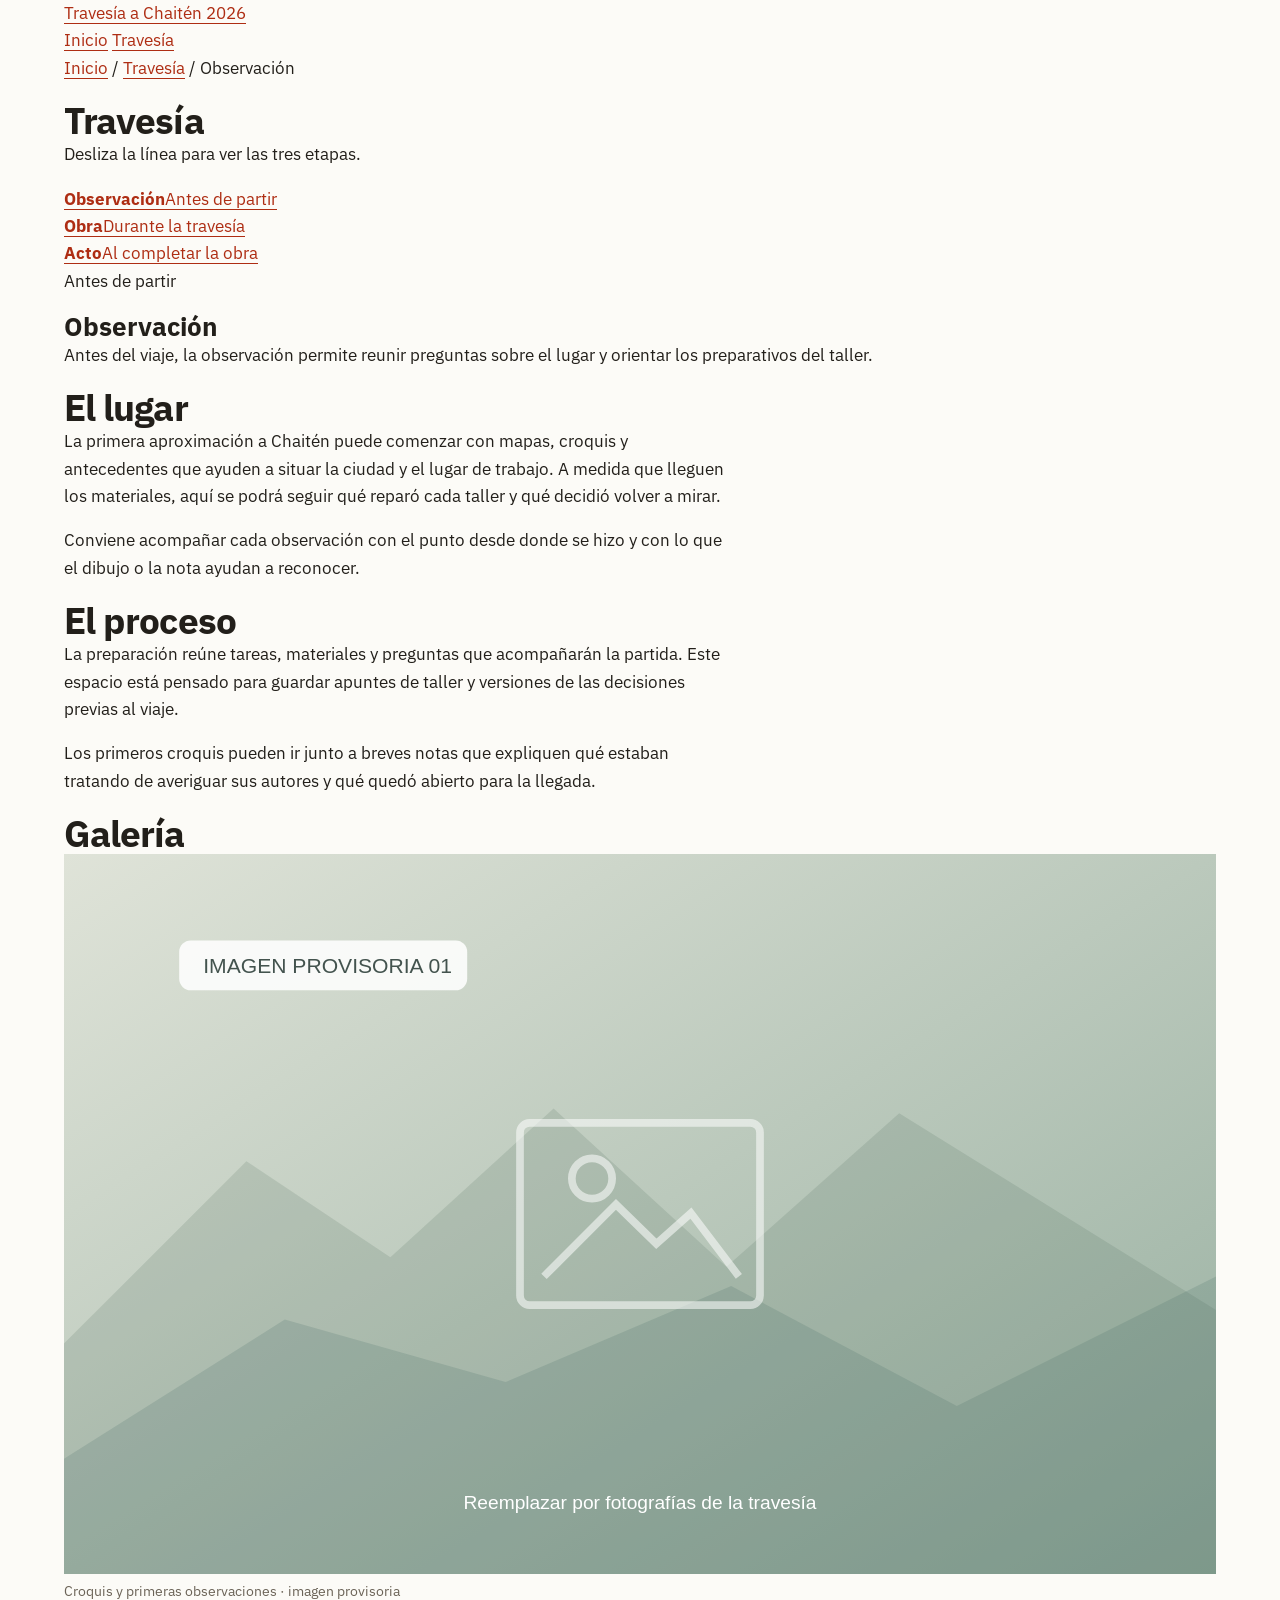
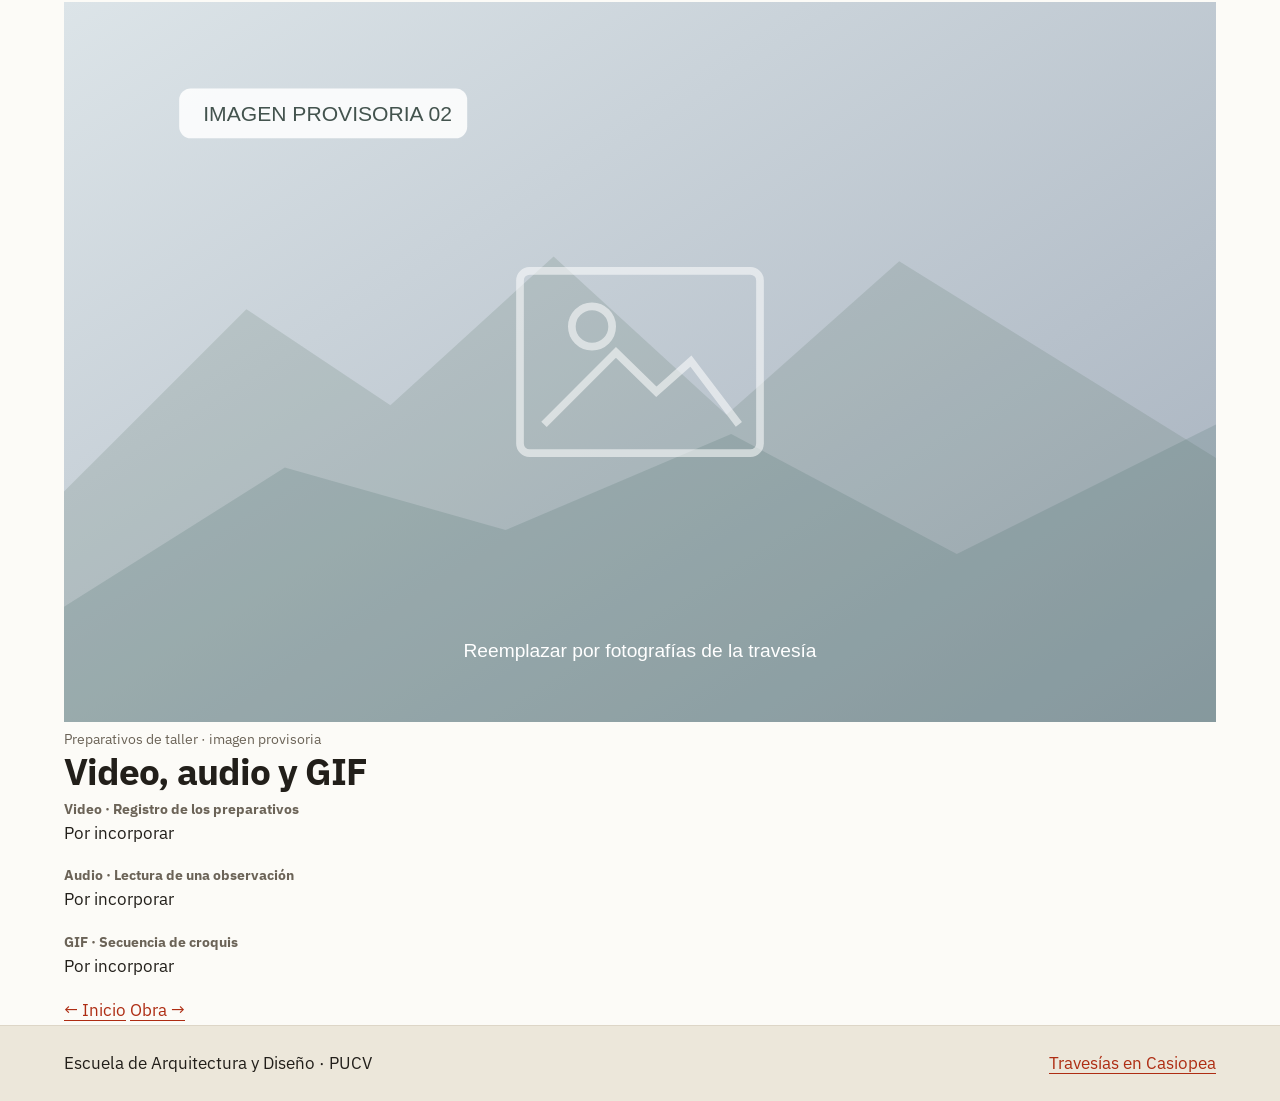
<file: observacion.html>
<!doctype html>
<html lang="es-CL">
<head>
  <meta charset="utf-8">
  <meta name="viewport" content="width=device-width, initial-scale=1">
  <meta name="theme-color" content="#fcfbf7">
  <meta name="description" content="Bitácora de la Travesía a Chaitén 2026 de los talleres de Arquitectura y Diseño de la e[ad] PUCV.">
  <title>Observación · Travesía a Chaitén 2026</title>
  <link rel="preconnect" href="https://fonts.googleapis.com">
  <link rel="preconnect" href="https://fonts.gstatic.com" crossorigin>
  <link rel="stylesheet" href="https://fonts.googleapis.com/css2?family=IBM+Plex+Sans:wght@400;500;600;700&amp;family=Roboto+Serif:ital,wght@1,400&amp;display=swap">
  <link rel="stylesheet" href="styles.css">
  <script src="recorrido.js" defer></script>
</head>
<body>
<a class="saltar" href="#contenido">Saltar al contenido</a>
<header class="cabecera">
  <div class="contenedor cabecera-fila">
    <a class="marca" href="index.html">Travesía a Chaitén 2026</a>
    <nav class="menu" aria-label="Navegación principal">
      <a href="index.html">Inicio</a>
      <a href="obra.html">Travesía</a>
    </nav>
  </div>
</header>
<main id="contenido" class="contenedor">
  <p class="migas"><a href="index.html">Inicio</a> / <a href="obra.html">Travesía</a> / Observación</p>
  <nav class="indice" aria-labelledby="indice-travesia">
    <h2 id="indice-travesia">Travesía</h2>
    <p class="ayuda" id="ayuda-indice">Desliza la línea para ver las tres etapas.</p>
    <div class="desplazable" role="region" tabindex="0" aria-label="Línea de tiempo de la travesía" aria-describedby="ayuda-indice">
      <ol class="timeline">
          <li><a href="observacion.html" aria-current="page"><strong>Observación</strong><span>Antes de partir</span></a></li>
          <li><a href="obra.html" class="eje"><strong>Obra</strong><span>Durante la travesía</span></a></li>
          <li><a href="acto.html"><strong>Acto</strong><span>Al completar la obra</span></a></li>
      </ol>
    </div>
  </nav>
  <article class="etapa">
    <header class="etapa-cabecera">
      <p class="rotulo">Antes de partir</p>
      <h1 class="titulo-etapa">Observación</h1>
      <p class="bajada">Antes del viaje, la observación permite reunir preguntas sobre el lugar y orientar los preparativos del taller.</p>
    </header>
    <div class="cuerpo-etapa">
      <section id="lugar">
        <h2>El lugar</h2>
        <div class="prosa">
          <p>La primera aproximación a Chaitén puede comenzar con mapas, croquis y antecedentes que ayuden a situar la ciudad y el lugar de trabajo. A medida que lleguen los materiales, aquí se podrá seguir qué reparó cada taller y qué decidió volver a mirar.</p>
          <p>Conviene acompañar cada observación con el punto desde donde se hizo y con lo que el dibujo o la nota ayudan a reconocer.</p>
        </div>
      </section>

      <section id="proceso">
        <h2>El proceso</h2>
        <div class="prosa">
          <p>La preparación reúne tareas, materiales y preguntas que acompañarán la partida. Este espacio está pensado para guardar apuntes de taller y versiones de las decisiones previas al viaje.</p>
          <p>Los primeros croquis pueden ir junto a breves notas que expliquen qué estaban tratando de averiguar sus autores y qué quedó abierto para la llegada.</p>
        </div>
      </section>

      <section id="galeria">
        <h2>Galería</h2>
        <div class="galeria">
          <figure>
            <img src="assets/registro-1.svg" width="1200" height="750" loading="lazy" alt="">
            <figcaption>Croquis y primeras observaciones · imagen provisoria</figcaption>
          </figure>
          <figure>
            <img src="assets/registro-2.svg" width="1200" height="750" loading="lazy" alt="">
            <figcaption>Preparativos de taller · imagen provisoria</figcaption>
          </figure>
        </div>
      </section>

      <section id="multimedia">
        <h2>Video, audio y GIF</h2>
        <div class="multimedia">
          <figure>
            <!-- Sustituye este párrafo por un video, un audio o un GIF. Ejemplos en LEEME.md. -->
            <figcaption><strong>Video · Registro de los preparativos</strong></figcaption>
            <p>Por incorporar</p>
          </figure>
          <figure>
            <!-- Sustituye este párrafo por un video, un audio o un GIF. Ejemplos en LEEME.md. -->
            <figcaption><strong>Audio · Lectura de una observación</strong></figcaption>
            <p>Por incorporar</p>
          </figure>
          <figure>
            <!-- Sustituye este párrafo por un video, un audio o un GIF. Ejemplos en LEEME.md. -->
            <figcaption><strong>GIF · Secuencia de croquis</strong></figcaption>
            <p>Por incorporar</p>
          </figure>
        </div>
      </section>
    </div>
    <nav class="paso" aria-label="Continuar la lectura">
      <a href="index.html">← Inicio</a>
      <a href="obra.html">Obra →</a>
    </nav>
  </article>
</main>
<footer class="pie">
  <div class="contenedor pie-fila">
    <span>Escuela de Arquitectura y Diseño · PUCV</span>
    <a href="https://wiki.ead.pucv.cl/Categor%C3%ADa:Traves%C3%ADa">Travesías en Casiopea</a>
  </div>
</footer>
</body>
</html>
</file>
<file: styles.css>
/* 1. PALETA Y TIPOGRAFÍA. Valores claros de Stella Nova / Wiki Casiopea. */
:root {
  --papel: #fcfbf7;
  --crema: #ece7da;
  --campo: #f4f2ed;
  --hundido: #efece2;
  --tinta: #221f1a;
  --tinta-suave: #6b6357;
  --filete: #ddd6c7;
  --carmin: #ae2d13;
  --sans: "IBM Plex Sans", "Segoe UI", sans-serif;
  --serif: "Roboto Serif", Georgia, serif;
  --alto-menu: 4rem;
}
* {
  box-sizing: border-box;
}
html {
  scroll-behavior: smooth;
}
body {
  margin: 0;
  color: var(--tinta);
  background: var(--papel);
  font: 1.0625rem/1.61 var(--sans);
}
a {
  color: var(--carmin);
  text-underline-offset: .22em;
}
a:hover {
  color: #962c08;
}
button {
  font: inherit;
}
:focus-visible {
  outline: 2px solid var(--carmin);
  outline-offset: 4px;
}
h1, h2, h3 {
  margin: 0;
  line-height: 1.15;
}
h2 {
  font-size: clamp(1.55rem, 4vw, 2.3rem);
  letter-spacing: -.025em;
}
p {
  margin: 0 0 1em;
}
ul, ol {
  margin: 0;
  padding: 0;
  list-style: none;
}
figure {
  margin: 0;
}
img {
  display: block;
  width: 100%;
  max-width: 100%;
  height: auto;
}
[id] {
  scroll-margin-top: calc(var(--alto-menu) + 1.4rem);
}
#inicio {
  scroll-margin-top: 0;
}
.contenedor {
  width: min(calc(100% - 2.5rem), 72rem);
  margin-inline: auto;
}
.saltar {
  position: absolute;
  inset: .5rem auto auto .5rem;
  transform: translateY(-200%);
  background: var(--papel);
  padding: .4rem;
  z-index: 10;
}
.saltar:focus {
  transform: none;
}
.fuentes, figcaption, .aviso {
  color: var(--tinta-suave);
  font-size: .86rem;
}
figcaption {
  margin-top: .35rem;
}
.fuentes {
  margin: 1rem 0 0;
}
.prosa, .faena > p {
  max-width: 66ch;
}

/* 2. PORTADA. 100svh ocupa la pantalla completa también en un celular.
   La opacidad .6 corresponde al 60 % de imagen sobre el fondo claro. */
.portada {
  position: relative;
  display: grid;
  place-items: center;
  min-height: 100vh;
  min-height: 100svh;
  isolation: isolate;
  background: var(--campo);
}
.diapositivas, .fondo-menu {
  position: absolute;
  inset: 0;
  z-index: -1;
  overflow: hidden;
  pointer-events: none;
  opacity: .6;
}
.diapositivas img, .fondo-menu img {
  position: absolute;
  inset: 0;
  height: 100%;
  object-fit: cover;
  opacity: 0;
  transition: opacity 1.2s ease-in-out;
}
.diapositivas img.activa, .fondo-menu img.activa {
  opacity: 1;
}
.portada-centro {
  padding-block: 6rem;
  text-align: center;
}
.identidad {
  display: flex;
  justify-content: center;
  flex-wrap: wrap;
  align-items: baseline;
  gap: .15rem .45rem;
  margin-bottom: .85rem;
  font-size: clamp(.88rem, 2vw, 1.05rem);
}
.identidad strong {
  font-size: 1.15em;
}
.portada h1 {
  color: #962c08;
  font-size: clamp(1.8rem, 5.6vw, 4.05rem);
  letter-spacing: -.045em;
}

/* 3. MENÚ. Un mismo grupo de enlaces pasa de la portada al borde superior.
   La clase .fija se activa al superar el 80 % de la portada. */
.menu-principal {
  position: absolute;
  bottom: 1.1rem;
  left: 0;
  width: 100%;
  isolation: isolate;
  z-index: 5;
}
.menu-enlaces {
  display: flex;
  flex-wrap: wrap;
  justify-content: center;
  align-items: center;
  gap: .1rem clamp(.8rem, 3vw, 2.5rem);
  width: min(calc(100% - 1.5rem), 72rem);
  margin: auto;
}
.menu-enlaces a {
  padding-block: .8rem;
  color: var(--tinta-suave);
  font-size: clamp(.78rem, 1.5vw, .95rem);
  font-weight: 500;
  letter-spacing: .015em;
  text-decoration: none;
}
.menu-enlaces [aria-current="location"] {
  color: var(--carmin);
}
.menu-enlaces a:hover {
  color: var(--carmin);
}
.fondo-menu {
  visibility: hidden;
}
.menu-principal.fija {
  position: fixed;
  inset: 0 0 auto;
  background: var(--campo);
  border-bottom: 1px solid var(--filete);
  animation: entrar-menu .45s ease both;
}
.menu-principal.fija .fondo-menu {
  visibility: visible;
}
@keyframes entrar-menu {
  from {
  opacity: 0;
  transform: translateY(-100%);
}
  to {
  opacity: 1;
  transform: translateY(0);
}
}

/* 4. CONTEXTO. Mapas externos y talleres editables en index.html. */
.travesias-america {
  display: grid;
  grid-template-columns: minmax(0, .95fr) minmax(0, 1.05fr);
  align-items: center;
  gap: clamp(1.65rem, 5vw, 4rem);
  padding-block: clamp(2.6rem, 6vw, 4.75rem);
}
.travesias-america h2 {
  margin-bottom: .8rem;
}
.mapa {
  border: 1px solid var(--filete);
  background: var(--papel);
}
.mapa iframe {
  display: block;
  width: 100%;
  height: clamp(16rem, 35vw, 24rem);
  border: 0;
  background: var(--hundido);
}
.mapa-historico iframe {
  height: clamp(23rem, 38vw, 32rem);
}
.mapa figcaption {
  display: flex;
  flex-wrap: wrap;
  align-items: baseline;
  justify-content: space-between;
  gap: .15rem .75rem;
  margin: 0;
  padding: .65rem .8rem;
}
.relato {
  background: var(--crema);
}
.chaiten, .lugar {
  padding-block: clamp(2.7rem, 6vw, 4.6rem);
}
.chaiten {
  border-bottom: 1px solid var(--filete);
}
.titulo-travesia {
  color: var(--carmin);
  font-size: clamp(1.75rem, 5vw, 3.5rem);
  text-align: center;
}
.participan {
  margin-block: 1.75rem clamp(1.5rem, 4vw, 2.6rem);
}
.participan h3 {
  margin-bottom: .75rem;
  font-size: 1.3rem;
}
.talleres {
  display: grid;
  grid-template-columns: repeat(2, minmax(0, 1fr));
  gap: 0 1.5rem;
}
.talleres li {
  display: grid;
  grid-template-rows: auto 1fr auto;
  gap: .25rem;
  padding-block: .7rem;
  border-block: 1px solid #cfc5b3;
}
.talleres small {
  color: var(--tinta-suave);
}
.chaiten-bajada {
  max-width: 49rem;
  margin-top: 1.3rem;
}
.chaiten-bajada h3 {
  margin-bottom: .4rem;
  font-size: clamp(1.2rem, 3vw, 1.65rem);
}
.chaiten-bajada .bajada {
  margin-bottom: 0;
  font: italic clamp(.94rem, 1.6vw, 1.06rem)/1.65 var(--serif);
}

/* 5. EL LUGAR. El carrusel duplica su lista mediante JS para cerrar el bucle. */
.galeria-historica {
  margin-top: 1.1rem;
}
.galeria-ventana {
  overflow-x: auto;
}
.galeria-pista {
  display: flex;
  width: max-content;
}
.galeria-grupo {
  display: flex;
  gap: .65rem;
  padding-inline-end: .65rem;
}
.galeria-grupo img {
  flex: 0 0 auto;
  width: clamp(11rem, 26vw, 20rem);
  aspect-ratio: 8 / 5;
  object-fit: cover;
  background: var(--hundido);
}
.galeria-historica[data-animada] .galeria-ventana {
  overflow-x: hidden;
  cursor: pointer;
}
.galeria-historica[data-animada] .galeria-pista {
  animation: desplazar-galeria 72s linear infinite;
}
.galeria-historica[data-pausada] .galeria-pista,
.galeria-ventana:focus-visible .galeria-pista {
  animation-play-state: paused;
}
@media (hover: hover) {
  .galeria-ventana:hover .galeria-pista {
  animation-play-state: paused;
}
}
@keyframes desplazar-galeria { to { transform: translateX(-50%); } }
.lugar-filas {
  display: grid;
  gap: clamp(1.6rem, 5vw, 3rem);
  margin-top: 2rem;
}
.lugar-fila {
  display: grid;
  grid-template-columns: minmax(0, 1fr) minmax(0, .85fr);
  align-items: center;
  gap: clamp(1.35rem, 5vw, 3.5rem);
}
.lugar-fila:nth-child(even) figure {
  grid-column: 1;
  grid-row: 1;
}
.lugar-fila h3 {
  margin-bottom: .55rem;
  font-size: clamp(1.2rem, 2.9vw, 1.62rem);
}

/* 6. OBRA. El papel claro comienza aquí. Todas las faenas se leen seguidas,
   sin tarjetas; los filetes y los títulos separan las etapas. */
.obra {
  background: var(--papel);
  padding-block: clamp(2.7rem, 6vw, 4.6rem);
}
.obra h2 {
  text-align: center;
  font-size: clamp(1.2rem, 3vw, 1.65rem);
  margin-bottom: 1.7rem;
}
.obra-layout {
  display: grid;
  grid-template-columns: 3rem minmax(0, 1fr);
  gap: clamp(.8rem, 3vw, 2.7rem);
  align-items: start;
}
.riel-faenas {
  position: sticky;
  top: calc(var(--alto-menu) + 1.25rem);
  z-index: 2;
}
.faenas {
  min-width: 0;
  max-width: 56rem;
}
.aviso {
  margin: 0 0 1.4rem;
}
.faena {
  padding-bottom: 2.5rem;
}
.faena + .faena {
  padding-top: 2.5rem;
  border-top: 1px solid var(--filete);
}
.faena h3 {
  margin-bottom: .85rem;
  font-size: clamp(1.45rem, 4.2vw, 2.6rem);
  letter-spacing: -.025em;
}
.faena > figure:not(.registro) {
  max-width: 44rem;
}
.registros {
  display: grid;
  grid-template-columns: repeat(2, minmax(0, 1fr));
  gap: .85rem;
  margin-top: .95rem;
}
.registros figure, .registro {
  padding-block: .65rem;
  border-top: 1px solid var(--filete);
}
.registros p, .registro p {
  margin: .22rem 0 0;
  font-size: .87rem;
  color: var(--tinta-suave);
}
video, audio {
  display: block;
  width: 100%;
}

/* 7. ÍNDICE VERTICAL. Un paso equivale a la distancia entre dos puntos.
   .abierto muestra los nombres como una capa lateral sin mover el texto. */
.indice-vertical {
  --paso: 3.2rem;
  width: 3rem;
  max-width: calc(100vw - 2.5rem);
  border-radius: 4px;
  background: var(--papel);
  transition: width .2s ease, box-shadow .2s ease;
}
.indice-vertical.abierto {
  width: 19rem;
  box-shadow: 0 4px 22px #221f1a12;
}
.indice-control {
  display: block;
  width: 3rem;
  height: 2.4rem;
  border: 0;
  background: transparent;
  color: var(--carmin);
  cursor: pointer;
}
.indice-control[hidden] {
  display: none;
}
.indice-control span {
  display: block;
  font-size: 1.35rem;
}
.lista-faenas {
  position: relative;
}
.lista-faenas::before {
  content: "";
  position: absolute;
  left: 1.5rem;
  top: calc(var(--paso) / 2);
  bottom: calc(var(--paso) / 2);
  width: 1px;
  background: var(--filete);
}
.lista-faenas::after {
  content: "";
  position: absolute;
  left: 1.5rem;
  top: var(--marcador, 1.6rem);
  width: .8rem;
  height: .8rem;
  border-radius: 50%;
  transform: translate(-50%, -50%);
  pointer-events: none;
  background: var(--carmin);
  transition: top .28s ease-out;
}
.lista-faenas a {
  position: relative;
  display: flex;
  align-items: center;
  height: var(--paso);
  color: var(--tinta-suave);
  text-decoration: none;
}
.lista-faenas a::before {
  content: "";
  position: absolute;
  left: 1.5rem;
  width: .55rem;
  height: .55rem;
  border-radius: 50%;
  border: 1px solid var(--carmin);
  background: var(--papel);
  transform: translateX(-50%);
}
.lista-faenas a span {
  flex: 0 0 0;
  width: 0;
  margin-left: 3rem;
  opacity: 0;
  visibility: hidden;
  overflow: hidden;
  font-size: .87rem;
  line-height: 1.3;
  pointer-events: none;
  transition: opacity .15s;
}
.indice-vertical.abierto a span {
  flex: 1;
  width: auto;
  padding-right: .8rem;
  opacity: 1;
  visibility: visible;
}
.lista-faenas [aria-current="location"] {
  color: var(--carmin);
  font-weight: 600;
}

/* 8. PIE. Escuela a la izquierda y talleres a la derecha. */
.pie {
  background: var(--crema);
  border-top: 1px solid var(--filete);
  padding-block: 1.5rem;
}
.pie-fila {
  display: flex;
  justify-content: space-between;
  align-items: start;
  gap: 1.5rem 2rem;
}
.pie .identidad {
  justify-content: start;
  margin: 0;
  font-size: .88rem;
}
.pie-talleres {
  display: grid;
  gap: .4rem;
  max-width: 33rem;
  text-align: right;
  font-size: .85rem;
}

/* 9. PANTALLAS ANGOSTAS Y MOVIMIENTO REDUCIDO. */
@media (max-width: 49rem) {
  .travesias-america, .lugar-fila {
  grid-template-columns: minmax(0, 1fr);
}
  .lugar-fila:nth-child(even) figure {
  grid-column: auto;
  grid-row: auto;
}
}
@media (max-width: 33rem) {
  .contenedor {
  width: calc(100% - 2rem);
}
  .menu-enlaces {
  display: grid;
  grid-template-columns: auto auto;
  text-align: center;
  gap: 0 1rem;
}
  .menu-enlaces a {
  padding-block: .35rem;
}
  .registros {
  grid-template-columns: minmax(0, 1fr);
}
  .talleres {
  gap: 0 .85rem;
  font-size: .96rem;
}
  .pie-fila {
  display: grid;
}
  .pie-talleres {
  text-align: left;
}
  .indice-vertical {
  --paso: 2.65rem;
}
}
@media (prefers-reduced-motion: reduce) {
  html {
  scroll-behavior: auto;
}
  *, *::before, *::after {
  animation: none !important;
  transition: none !important;
}
  .galeria-grupo[aria-hidden] {
  display: none;
}
}
</file>
